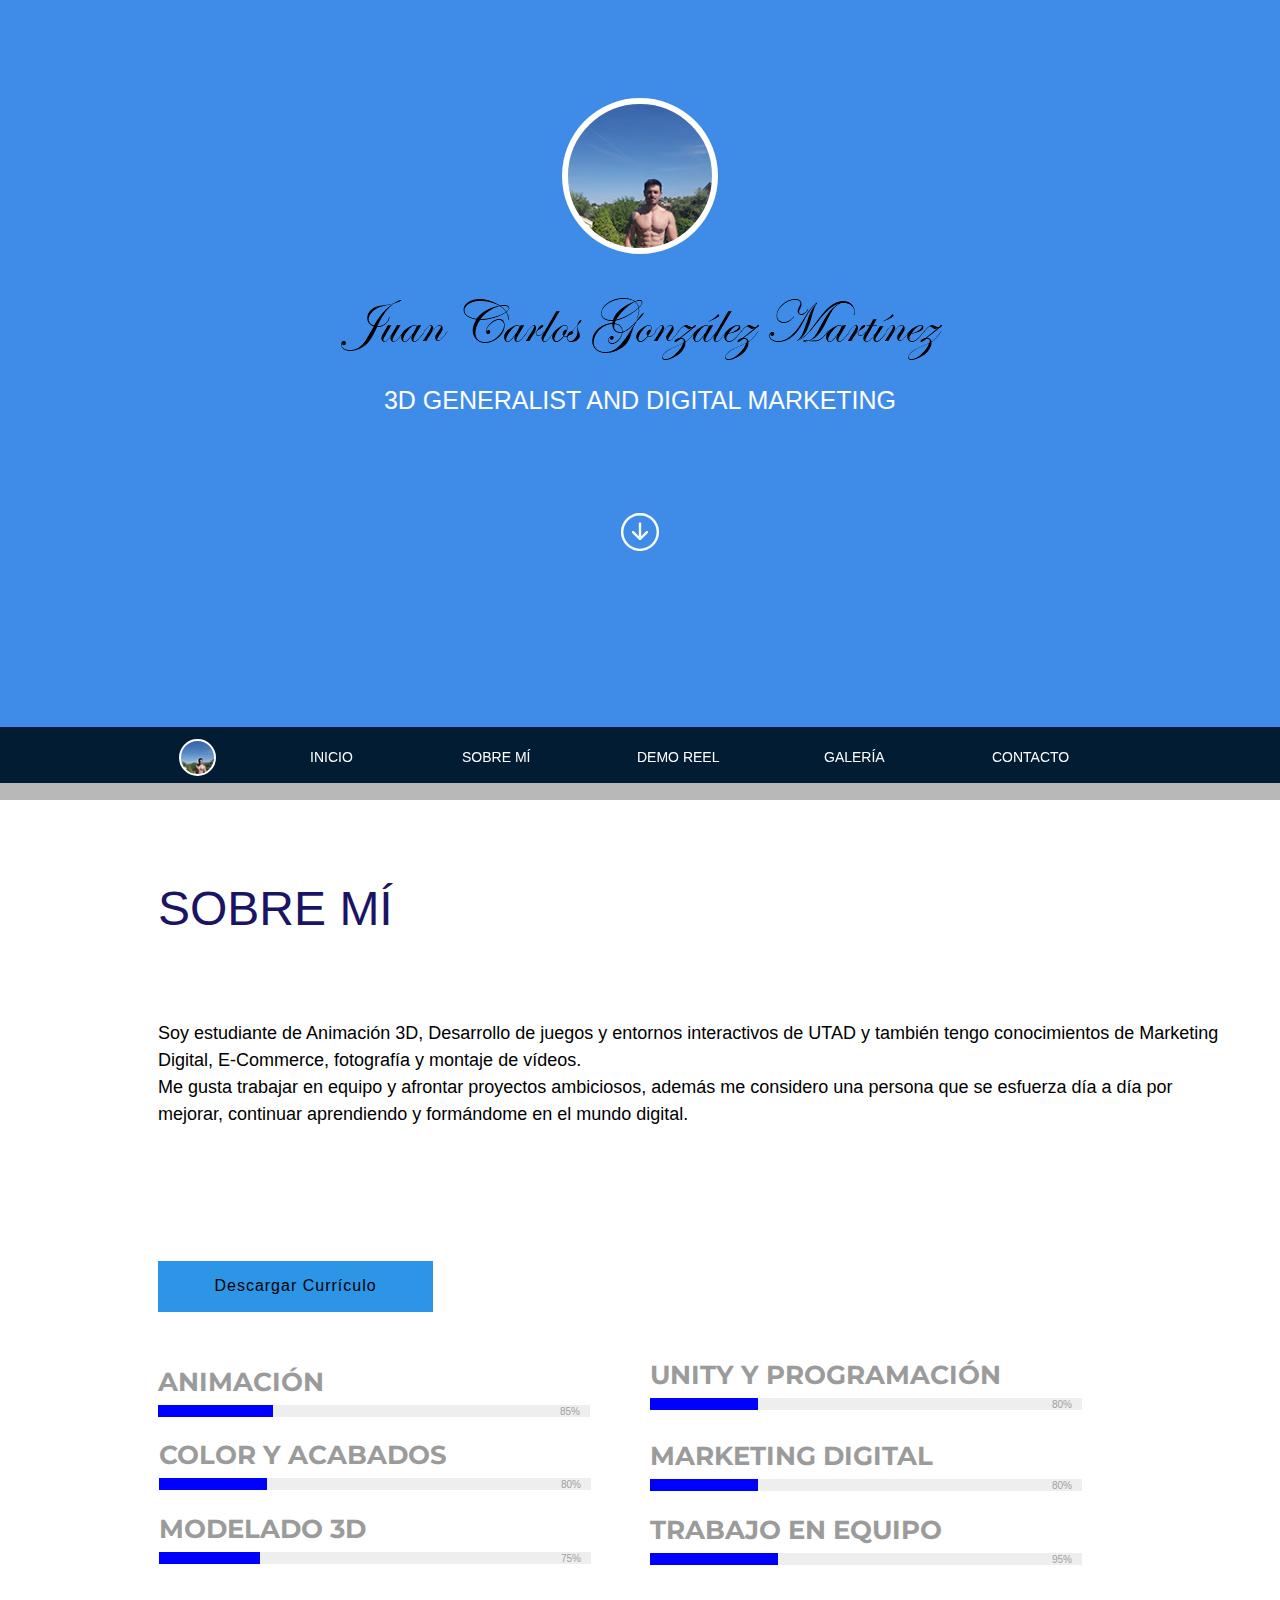
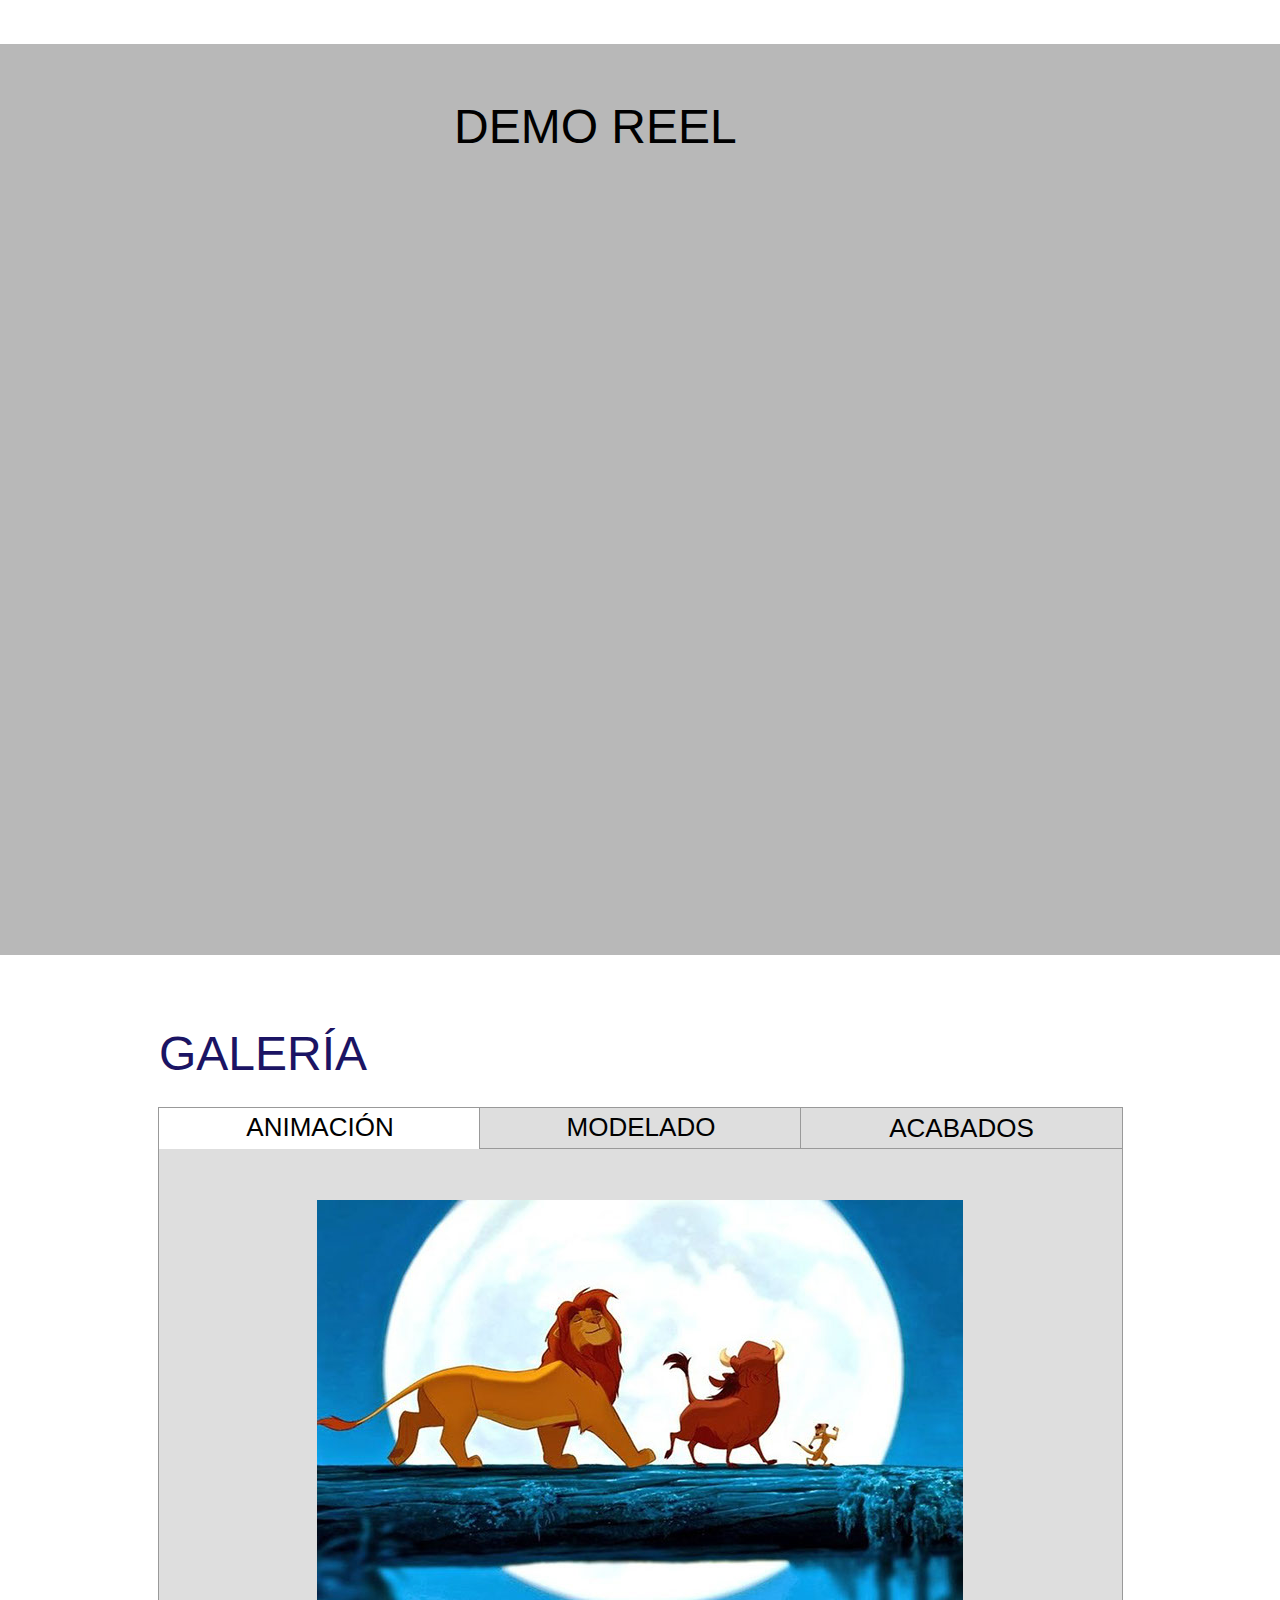
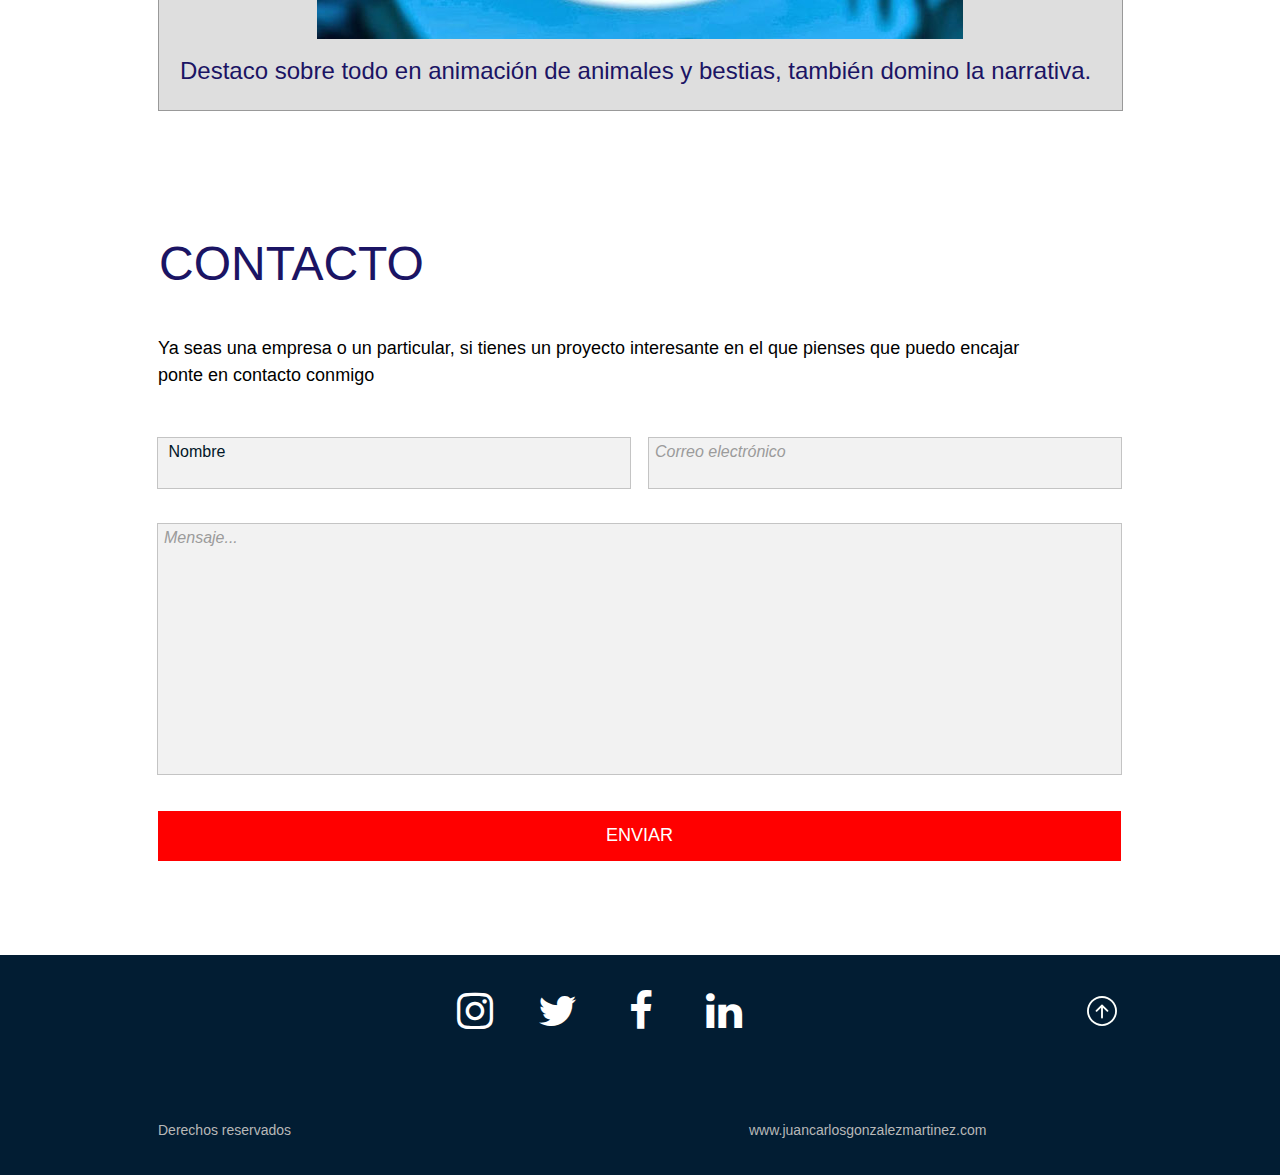
<file: index.html>
<!DOCTYPE html>
<html class="nojs html css_verticalspacer" lang="es-ES">
 <head>

  <meta http-equiv="Content-type" content="text/html;charset=UTF-8"/>
  <meta name="generator" content="2017.0.4.363"/>
  
  <script type="text/javascript">
   // Update the 'nojs'/'js' class on the html node
document.documentElement.className = document.documentElement.className.replace(/\bnojs\b/g, 'js');

// Check that all required assets are uploaded and up-to-date
if(typeof Muse == "undefined") window.Muse = {}; window.Muse.assets = {"required":["museutils.js", "museconfig.js", "jquery.watch.js", "jquery.musepolyfill.bgsize.js", "jquery.musemenu.js", "webpro.js", "musewpdisclosure.js", "jquery.scrolleffects.js", "require.js", "index.css"], "outOfDate":[]};
</script>
  
  <link rel="shortcut icon" href="images/favicon.ico?crc=3801467724"/>
  <title>Demo Reel</title>
  <!-- CSS -->
  <link rel="stylesheet" type="text/css" href="css/site_global.css?crc=4146482732"/>
  <link rel="stylesheet" type="text/css" href="css/index.css?crc=513457256" id="pagesheet"/>
  <!-- IE-only CSS -->
  <!--[if lt IE 9]>
  <link rel="stylesheet" type="text/css" href="css/iefonts_index.css?crc=3826112836"/>
  <![endif]-->
  <!-- Other scripts -->
  <script type="text/javascript">
   var __adobewebfontsappname__ = "muse";
</script>
  <!-- JS includes -->
  <script src="https://webfonts.creativecloud.com/roboto:n4,i4:default.js" type="text/javascript"></script>
  <!--[if lt IE 9]>
  <script src="scripts/html5shiv.js?crc=4241844378" type="text/javascript"></script>
  <![endif]-->
    <!--HTML Widget code-->
  
		
			<style type="text/css">
				@import url(https://fonts.googleapis.com/css?family=Montserrat:700);
				
				#barra1 {
				    height: 84px;
				}
				
				#barra1 span.nombre {
					font-family: 'Montserrat', san-serif;
					font-size: 26px;
					color: #9B9B9B
				}
				
				#barra1 .skillbar {
					position:relative;
					display:block;
					margin-top: 10px;
					margin-bottom:40px;
					width:100%;
					background:#EEEEEE;
					height:12px;
					-webkit-transition:0.4s linear;
					-moz-transition:0.4s linear;
					-ms-transition:0.4s linear;
					-o-transition:0.4s linear;
					transition:0.4s linear;
					-webkit-transition-property:width, background-color;
					-moz-transition-property:width, background-color;
					-ms-transition-property:width, background-color;
					-o-transition-property:width, background-color;
					transition-property:width, background-color;
				}

				#barra1 .skillbar-bar {
					height:12px;
					width:0px;
					background:#6adcfa;
				}

				#barra1 .skill-bar-percent {
					position:absolute;
					right:10px;
					top:-2px;
					font-size:10px;
					height:15px;
					color:#A0A0A0;
				}
			</style>	

		
<style type="text/css">#u1065.size_fluid_width_height iframe { position:absolute; left:0; top:0; }</style>

<link href="https://maxcdn.bootstrapcdn.com/font-awesome/4.7.0/css/font-awesome.min.css" rel="stylesheet">
	<style>
		#font1 {
	    	color: #FFFFFF;
	    	-webkit-transition-duration: 1s;
	    	-webkit-transition-delay: 0s;
	    	-webkit-transition-timing-function: ease;
		    transition-duration: 1s;
		    transition-delay: 0s;
		    transition-timing-function: ease;
			}
		#font1:hover {
	    	color: #FF0000;
			}
	</style>

 </head>
 <body>

  <div class="clearfix" id="page"><!-- column -->
   <div class="position_content" id="page_position_content">
    <div class="clearfix colelem" id="pu1072-3"><!-- group -->
     <div class="browser_width grpelem" id="u1072-3-bw">
      <div class="clearfix" id="u1072-3"><!-- content -->
       <p>&nbsp;</p>
      </div>
     </div>
     <div class="museBGSize rounded-corners grpelem" id="u254"><!-- simple frame --></div>
     <img class="grpelem" id="u265-4" alt="Juan Carlos González Martínez " width="602" height="73" src="images/u265-4.png?crc=3949617278"/><!-- rasterized frame -->
     <div class="clearfix grpelem" id="u272-4"><!-- content -->
      <p>3D GENERALIST AND DIGITAL MARKETING</p>
     </div>
     <div class="clip_frame grpelem" id="u279"><!-- svg -->
      <img class="svg" id="u275" src="images/indicador.svg?crc=4104620961" width="38" height="38" alt="" data-mu-svgfallback="images/indicador_poster_.png?crc=234583797"/>
     </div>
     <a class="anchor_item grpelem" id="incicio"></a>
    </div>
    <div class="clearfix colelem" id="pu879"><!-- group -->
     <div class="browser_width mse_pre_init" id="u879-bw">
      <div id="u879"><!-- simple frame --></div>
     </div>
     <div class="browser_width mse_pre_init" id="u882-3-bw">
      <div class="clearfix" id="u882-3"><!-- content -->
       <p>&nbsp;</p>
      </div>
     </div>
     <div class="museBGSize rounded-corners mse_pre_init" id="u885"><!-- simple frame --></div>
     <nav class="MenuBar clearfix mse_pre_init" id="menuu888"><!-- horizontal box -->
      <div class="MenuItemContainer clearfix grpelem" id="u889"><!-- vertical box -->
       <a class="nonblock nontext MenuItem MenuItemWithSubMenu anim_swing transition clearfix colelem" id="u892" href="index.html#incicio"><!-- horizontal box --><div class="MenuItemLabel NoWrap clearfix grpelem" id="u895-4"><!-- content --><p>INICIO</p></div></a>
      </div>
      <div class="MenuItemContainer clearfix grpelem" id="u990"><!-- vertical box -->
       <a class="nonblock nontext MenuItem MenuItemWithSubMenu anim_swing transition clearfix colelem" id="u993" href="index.html#sobremi"><!-- horizontal box --><div class="MenuItemLabel NoWrap clearfix grpelem" id="u995-4"><!-- content --><p>SOBRE MÍ</p></div></a>
      </div>
      <div class="MenuItemContainer clearfix grpelem" id="u962"><!-- vertical box -->
       <a class="nonblock nontext MenuItem MenuItemWithSubMenu anim_swing transition clearfix colelem" id="u965" href="index.html#demoreel"><!-- horizontal box --><div class="MenuItemLabel NoWrap clearfix grpelem" id="u967-4"><!-- content --><p>DEMO REEL</p></div></a>
      </div>
      <div class="MenuItemContainer clearfix grpelem" id="u933"><!-- vertical box -->
       <a class="nonblock nontext MenuItem MenuItemWithSubMenu anim_swing transition clearfix colelem" id="u936" href="index.html#galeria"><!-- horizontal box --><div class="MenuItemLabel NoWrap clearfix grpelem" id="u938-4"><!-- content --><p>GALERÍA</p></div></a>
      </div>
      <div class="MenuItemContainer clearfix grpelem" id="u1018"><!-- vertical box -->
       <a class="nonblock nontext MenuItem MenuItemWithSubMenu anim_swing transition clearfix colelem" id="u1021" href="index.html#contacto"><!-- horizontal box --><div class="MenuItemLabel NoWrap clearfix grpelem" id="u1023-4"><!-- content --><p>CONTACTO</p></div></a>
      </div>
     </nav>
    </div>
    <a class="anchor_item colelem" id="sobremi"></a>
    <div class="subtitulo-h2 clearfix colelem" id="u306-4"><!-- content -->
     <h2>SOBRE MÍ</h2>
    </div>
    <div class="clearfix colelem" id="u316-6"><!-- content -->
     <p>Soy estudiante de Animación 3D, Desarrollo de juegos y entornos interactivos de UTAD y también tengo conocimientos de Marketing Digital, E-Commerce, fotografía y montaje de vídeos.</p>
     <p>Me gusta trabajar en equipo y afrontar proyectos ambiciosos, además me considero una persona que se esfuerza día a día por mejorar, continuar aprendiendo y formándome en el mundo digital.</p>
    </div>
    <a class="nonblock nontext Button transition clearfix colelem" id="buttonu320" href="assets/cv-juan-carlos-gonzalez-martinez-2017-actualizado-(3).doc"><!-- container box --><div class="clearfix grpelem" id="u322-4"><!-- content --><p>Descargar Currículo</p></div></a>
    <div class="clearfix colelem" id="pu330"><!-- group -->
     <div class="size_fixed grpelem" id="u330"><!-- custom html -->
      	

		
     </div>
     <div class="clearfix grpelem" id="pu405"><!-- column -->
      <div class="size_fixed colelem" id="u405"><!-- custom html -->
       
	
		
			<div id="barra1">
				<span class="nombre"><B>UNITY Y PROGRAMACIÓN</B></span>
				<div class="skillbar clearfix " data-percent="80%">
					<div class="skillbar-bar" style="background: #0000FF;"></div>
					<div class="skill-bar-percent">80%</div>
				</div>	
			</div>	
		

		
      </div>
      <div class="clearfix colelem" id="pu391"><!-- group -->
       <div class="size_fixed grpelem" id="u391"><!-- custom html -->
        
	
		
			<div id="barra1">
				<span class="nombre"><B>MARKETING DIGITAL</B></span>
				<div class="skillbar clearfix " data-percent="80%">
					<div class="skillbar-bar" style="background: #0000FF;"></div>
					<div class="skill-bar-percent">80%</div>
				</div>	
			</div>	
		

		
       </div>
       <div class="size_fixed grpelem" id="u392"><!-- custom html -->
        
	
		
			<div id="barra1">
				<span class="nombre"><B>TRABAJO EN EQUIPO</B></span>
				<div class="skillbar clearfix " data-percent="95%">
					<div class="skillbar-bar" style="background: #0000FF;"></div>
					<div class="skill-bar-percent">95%</div>
				</div>	
			</div>	
		

		
       </div>
      </div>
     </div>
     <div class="size_fixed grpelem" id="u335"><!-- custom html -->
      
	
		
			<div id="barra1">
				<span class="nombre"><B>ANIMACIÓN</B></span>
				<div class="skillbar clearfix " data-percent="85%">
					<div class="skillbar-bar" style="background: #0000FF;"></div>
					<div class="skill-bar-percent">85%</div>
				</div>	
			</div>	
		

		
     </div>
     <div class="size_fixed grpelem" id="u375"><!-- custom html -->
      
	
		
			<div id="barra1">
				<span class="nombre"><B>COLOR Y ACABADOS</B></span>
				<div class="skillbar clearfix " data-percent="80%">
					<div class="skillbar-bar" style="background: #0000FF;"></div>
					<div class="skill-bar-percent">80%</div>
				</div>	
			</div>	
		

		
     </div>
     <div class="size_fixed grpelem" id="u385"><!-- custom html -->
      
	
		
			<div id="barra1">
				<span class="nombre"><B>MODELADO 3D</B></span>
				<div class="skillbar clearfix " data-percent="75%">
					<div class="skillbar-bar" style="background: #0000FF;"></div>
					<div class="skill-bar-percent">75%</div>
				</div>	
			</div>	
		

		
     </div>
    </div>
    <div class="clearfix colelem" id="pdemoreel"><!-- group -->
     <a class="anchor_item grpelem" id="demoreel"></a>
     <div class="browser_width grpelem" id="u413-bw">
      <div id="u413"><!-- column -->
       <div class="clearfix" id="u413_align_to_page">
        <div class="subtitulo-h2 clearfix colelem" id="u454-4"><!-- content -->
         <h2>DEMO REEL</h2>
        </div>
        <div class="size_fixed colelem" id="u1065"><!-- custom html -->
         
    <iframe class="actAsDiv" style="width:100%;height:100%;" src="//player.vimeo.com/video/274635890?title=1&amp;byline=0&amp;portrait=0&amp;color=FFFFFF&amp;autoplay=0&amp;loop=0&amp;wmode=transparent" frameborder="0" webkitAllowFullScreen mozallowfullscreen allowFullScreen></iframe>

        </div>
       </div>
      </div>
     </div>
    </div>
    <div class="clearfix colelem" id="pgaleria"><!-- group -->
     <a class="anchor_item grpelem" id="galeria"></a>
     <div class="browser_width grpelem" id="u489-bw">
      <div id="u489"><!-- column -->
       <div class="clearfix" id="u489_align_to_page">
        <div class="subtitulo-h2 clearfix colelem" id="u564-4"><!-- content -->
         <h2>GALERÍA</h2>
        </div>
        <div class="TabbedPanelsWidget clearfix colelem" id="tab-panelu639"><!-- vertical box -->
         <div class="TabbedPanelsTabGroup clearfix colelem" id="u653"><!-- horizontal box -->
          <div class="TabbedPanelsTab clearfix grpelem" id="u662"><!-- horizontal box -->
           <div class="NoWrap subtitulo-h3 clearfix grpelem" id="u664-4"><!-- content -->
            <h3>ANIMACIÓN</h3>
           </div>
          </div>
          <div class="TabbedPanelsTab clearfix grpelem" id="u654"><!-- horizontal box -->
           <div class="NoWrap subtitulo-h3 clearfix grpelem" id="u655-4"><!-- content -->
            <h3>MODELADO</h3>
           </div>
          </div>
          <div class="TabbedPanelsTab clearfix grpelem" id="u658"><!-- horizontal box -->
           <div class="NoWrap subtitulo-h3 clearfix grpelem" id="u661-4"><!-- content -->
            <h3>ACABADOS</h3>
           </div>
          </div>
         </div>
         <div class="TabbedPanelsContentGroup clearfix colelem" id="u640"><!-- stack box -->
          <div class="TabbedPanelsContent clearfix grpelem" id="u641"><!-- column -->
           <div class="museBGSize clip_frame colelem" id="u642"><!-- image -->
            <img class="block" id="u642_img" src="images/animacion-crop-u642.jpg?crc=410047756" alt="" width="646" height="439"/>
           </div>
           <div class="subtitulo-h2 clearfix colelem" id="u644-4"><!-- content -->
            <h2>Destaco sobre todo en animación de animales y bestias, también domino la narrativa.</h2>
           </div>
          </div>
          <div class="TabbedPanelsContent invi clearfix grpelem" id="u645"><!-- column -->
           <div class="clip_frame clearfix colelem" id="u783"><!-- image -->
            <img class="position_content" id="u783_img" src="images/modelado.jpg?crc=4291581809" alt="" width="688" height="468"/>
           </div>
           <div class="subtitulo-h2 clearfix colelem" id="u790-4"><!-- content -->
            <h2>Modelado en Maya, orgánico e inorgánico</h2>
           </div>
          </div>
          <div class="TabbedPanelsContent invi clearfix grpelem" id="u649"><!-- column -->
           <div class="clip_frame clearfix colelem" id="u793"><!-- image -->
            <img class="position_content" id="u793_img" src="images/acabados.jpg?crc=309140382" alt="" width="1045" height="418"/>
           </div>
           <div class="subtitulo-h2 clearfix colelem" id="u795-4"><!-- content -->
            <h2>&nbsp;Texturizado en Mudbox, Substance, iluminación.</h2>
           </div>
          </div>
         </div>
        </div>
       </div>
      </div>
     </div>
    </div>
    <div class="clearfix colelem" id="pu498-4"><!-- group -->
     <div class="subtitulo-h2 clearfix grpelem" id="u498-4"><!-- content -->
      <h2>CONTACTO</h2>
     </div>
     <div class="parrafo clearfix grpelem" id="u503-4"><!-- content -->
      <p>Ya seas una empresa o un particular, si tienes un proyecto interesante en el que pienses que puedo encajar ponte en contacto conmigo</p>
     </div>
     <form class="form-grp clearfix grpelem" id="widgetu506" method="post" enctype="multipart/form-data" action="scripts/form-u506.php"><!-- none box -->
      <div class="fld-grp clearfix grpelem" id="widgetu508" data-required="true"><!-- none box -->
       <span class="fld-input NoWrap actAsDiv clearfix grpelem" id="u510-4"><!-- content --><input class="wrapped-input" type="text" spellcheck="false" id="widgetu508_input" name="custom_U508" tabindex="1"/><label class="wrapped-input fld-prompt" id="widgetu508_prompt" for="widgetu508_input"><span class="actAsPara">&nbsp;Nombre</span></label></span>
      </div>
      <div class="fld-grp clearfix grpelem" id="widgetu519" data-required="true" data-type="email"><!-- none box -->
       <span class="fld-input NoWrap actAsDiv clearfix grpelem" id="u520-4"><!-- content --><input class="wrapped-input" type="email" spellcheck="false" id="widgetu519_input" name="Email" tabindex="2"/><label class="wrapped-input fld-prompt" id="widgetu519_prompt" for="widgetu519_input"><span class="actAsPara">Correo electrónico</span></label></span>
      </div>
      <div class="clearfix grpelem" id="u516-4"><!-- content -->
       <p>Enviando formulario...</p>
      </div>
      <div class="clearfix grpelem" id="u507-4"><!-- content -->
       <p>El servidor ha detectado un error.</p>
      </div>
      <div class="clearfix grpelem" id="u518-4"><!-- content -->
       <p>Formulario recibido.</p>
      </div>
      <button class="submit-btn NoWrap clearfix grpelem" id="u517-4" type="submit" value="ENVIAR" tabindex="4"><!-- content -->
       <div style="margin-top:-18px;height:18px;">
        <p>ENVIAR</p>
       </div>
      </button>
      <div class="fld-grp clearfix grpelem" id="widgetu512" data-required="false"><!-- none box -->
       <span class="fld-textarea actAsDiv clearfix grpelem" id="u515-4"><!-- content --><textarea class="wrapped-input" id="widgetu512_input" name="custom_U512" tabindex="3"></textarea><label class="wrapped-input fld-prompt" id="widgetu512_prompt" for="widgetu512_input"><span class="actAsPara">Mensaje...</span></label></span>
      </div>
     </form>
     <div class="browser_width grpelem" id="u558-bw">
      <div id="u558"><!-- simple frame --></div>
     </div>
     <a class="anchor_item grpelem" id="contacto"></a>
    </div>
    <div class="clearfix colelem" id="pu838"><!-- group -->
     <div class="browser_width grpelem" id="u838-bw">
      <div id="u838"><!-- group -->
       <div class="clearfix" id="u838_align_to_page">
        <div class="size_fixed grpelem" id="u856"><!-- custom html -->
         
	<center><i id="font1" class="fa fa-instagram fa-3x"></i></center>

        </div>
        <div class="size_fixed grpelem" id="u841"><!-- custom html -->
         
	<center><i id="font1" class="fa fa-twitter fa-3x"></i></center>

        </div>
        <div class="size_fixed grpelem" id="u846"><!-- custom html -->
         
	<center><i id="font1" class="fa fa-facebook fa-3x"></i></center>

        </div>
        <a class="nonblock nontext size_fixed grpelem" id="u851" href="http://www.linkedin.com/in/juan-carlos-gonz%C3%A1lez-mart%C3%ADnez"><!-- custom html -->
	<center><i id="font1" class="fa fa-linkedin fa-3x"></i></center>
</a>
       </div>
      </div>
     </div>
     <div class="clip_frame grpelem" id="u864" data-mu-ie-matrix="progid:DXImageTransform.Microsoft.Matrix(M11=-1,M12=0,M21=0,M22=-1,SizingMethod='auto expand')" data-mu-ie-matrix-dx="0" data-mu-ie-matrix-dy="0"><!-- svg -->
      <img class="svg" id="u861" src="images/indicador.svg?crc=4104620961" width="30" height="30" alt="" data-mu-svgfallback="images/indicador_poster_.png?crc=234583797"/>
     </div>
    </div>
    <div class="browser_width colelem" id="u870-bw">
     <div id="u870"><!-- group -->
      <div class="clearfix" id="u870_align_to_page">
       <div class="clearfix grpelem" id="u873-4"><!-- content -->
        <p>Derechos reservados</p>
       </div>
       <div class="clearfix grpelem" id="u876-4"><!-- content -->
        <p>www.juancarlosgonzalezmartinez.com</p>
       </div>
      </div>
     </div>
    </div>
    <div class="verticalspacer" data-offset-top="4374" data-content-above-spacer="4374" data-content-below-spacer="0"></div>
   </div>
  </div>
  <!-- JS includes -->
  <script type="text/javascript">
   if (document.location.protocol != 'https:') document.write('\x3Cscript src="http://musecdn.businesscatalyst.com/scripts/4.0/jquery-1.8.3.min.js" type="text/javascript">\x3C/script>');
</script>
  <script type="text/javascript">
   window.jQuery || document.write('\x3Cscript src="scripts/jquery-1.8.3.min.js?crc=209076791" type="text/javascript">\x3C/script>');
</script>
  <!-- Other scripts -->
  <script type="text/javascript">
   // Decide weather to suppress missing file error or not based on preference setting
var suppressMissingFileError = false
</script>
  <script type="text/javascript">
   window.Muse.assets.check=function(d){if(!window.Muse.assets.checked){window.Muse.assets.checked=!0;var b={},c=function(a,b){if(window.getComputedStyle){var c=window.getComputedStyle(a,null);return c&&c.getPropertyValue(b)||c&&c[b]||""}if(document.documentElement.currentStyle)return(c=a.currentStyle)&&c[b]||a.style&&a.style[b]||"";return""},a=function(a){if(a.match(/^rgb/))return a=a.replace(/\s+/g,"").match(/([\d\,]+)/gi)[0].split(","),(parseInt(a[0])<<16)+(parseInt(a[1])<<8)+parseInt(a[2]);if(a.match(/^\#/))return parseInt(a.substr(1),
16);return 0},g=function(g){for(var f=document.getElementsByTagName("link"),h=0;h<f.length;h++)if("text/css"==f[h].type){var i=(f[h].href||"").match(/\/?css\/([\w\-]+\.css)\?crc=(\d+)/);if(!i||!i[1]||!i[2])break;b[i[1]]=i[2]}f=document.createElement("div");f.className="version";f.style.cssText="display:none; width:1px; height:1px;";document.getElementsByTagName("body")[0].appendChild(f);for(h=0;h<Muse.assets.required.length;){var i=Muse.assets.required[h],l=i.match(/([\w\-\.]+)\.(\w+)$/),k=l&&l[1]?
l[1]:null,l=l&&l[2]?l[2]:null;switch(l.toLowerCase()){case "css":k=k.replace(/\W/gi,"_").replace(/^([^a-z])/gi,"_$1");f.className+=" "+k;k=a(c(f,"color"));l=a(c(f,"backgroundColor"));k!=0||l!=0?(Muse.assets.required.splice(h,1),"undefined"!=typeof b[i]&&(k!=b[i]>>>24||l!=(b[i]&16777215))&&Muse.assets.outOfDate.push(i)):h++;f.className="version";break;case "js":h++;break;default:throw Error("Unsupported file type: "+l);}}d?d().jquery!="1.8.3"&&Muse.assets.outOfDate.push("jquery-1.8.3.min.js"):Muse.assets.required.push("jquery-1.8.3.min.js");
f.parentNode.removeChild(f);if(Muse.assets.outOfDate.length||Muse.assets.required.length)f="Some files on the server may be missing or incorrect. Clear browser cache and try again. If the problem persists please contact website author.",g&&Muse.assets.outOfDate.length&&(f+="\nOut of date: "+Muse.assets.outOfDate.join(",")),g&&Muse.assets.required.length&&(f+="\nMissing: "+Muse.assets.required.join(",")),suppressMissingFileError?(f+="\nUse SuppressMissingFileError key in AppPrefs.xml to show missing file error pop up.",console.log(f)):alert(f)};location&&location.search&&location.search.match&&location.search.match(/muse_debug/gi)?
setTimeout(function(){g(!0)},5E3):g()}};
var muse_init=function(){require.config({baseUrl:""});require(["jquery","museutils","whatinput","jquery.watch","jquery.musepolyfill.bgsize","jquery.musemenu","webpro","musewpdisclosure","jquery.scrolleffects"],function(d){var $ = d;$(document).ready(function(){try{
window.Muse.assets.check($);/* body */
Muse.Utils.transformMarkupToFixBrowserProblemsPreInit();/* body */
Muse.Utils.prepHyperlinks(true);/* body */
Muse.Utils.resizeHeight('.browser_width');/* resize height */
Muse.Utils.requestAnimationFrame(function() { $('body').addClass('initialized'); });/* mark body as initialized */
Muse.Utils.fullPage('#page');/* 100% height page */
Muse.Utils.initWidget('.MenuBar', ['#bp_infinity'], function(elem) { return $(elem).museMenu(); });/* unifiedNavBar */
Muse.Utils.initWidget('#tab-panelu639', ['#bp_infinity'], function(elem) { return new WebPro.Widget.TabbedPanels(elem, {event:'click',defaultIndex:0}); });/* #tab-panelu639 */
Muse.Utils.initWidget('#widgetu506', ['#bp_infinity'], function(elem) { return new WebPro.Widget.Form(elem, {validationEvent:'submit',errorStateSensitivity:'high',fieldWrapperClass:'fld-grp',formSubmittedClass:'frm-sub-st',formErrorClass:'frm-subm-err-st',formDeliveredClass:'frm-subm-ok-st',notEmptyClass:'non-empty-st',focusClass:'focus-st',invalidClass:'fld-err-st',requiredClass:'fld-err-st',ajaxSubmit:true}); });/* #widgetu506 */
$('#u879-bw').registerPositionScrollEffect([{"speed":[null,1],"in":[-Infinity,727]},{"speed":[null,0],"in":[727,Infinity]}]);/* scroll effect */
$('#u882-3-bw').registerPositionScrollEffect([{"speed":[null,1],"in":[-Infinity,727]},{"speed":[null,0],"in":[727,Infinity]}]);/* scroll effect */
$('#u885').registerPositionScrollEffect([{"speed":[0,1],"in":[-Infinity,727]},{"speed":[0,0],"in":[727,Infinity]}]);/* scroll effect */
$('#menuu888').registerPositionScrollEffect([{"speed":[0,1],"in":[-Infinity,727]},{"speed":[0,0],"in":[727,Infinity]}]);/* scroll effect */
Muse.Utils.showWidgetsWhenReady();/* body */
Muse.Utils.transformMarkupToFixBrowserProblems();/* body */
}catch(b){if(b&&"function"==typeof b.notify?b.notify():Muse.Assert.fail("Error calling selector function: "+b),false)throw b;}})})};

</script>
  <!-- RequireJS script -->
  <script src="scripts/require.js?crc=3951022091" type="text/javascript" async data-main="scripts/museconfig.js?crc=474374037" onload="if (requirejs) requirejs.onError = function(requireType, requireModule) { if (requireType && requireType.toString && requireType.toString().indexOf && 0 <= requireType.toString().indexOf('#scripterror')) window.Muse.assets.check(); }" onerror="window.Muse.assets.check();"></script>
  
  <!--HTML Widget code-->
  
			<script type="text/javascript">
				jQuery('.skillbar').each(function(){
					jQuery(this).find('.skillbar-bar').animate({
						width:jQuery(this).attr('data-percent')
					},2000);
				});
			</script>	
		
   </body>
</html>
</file>
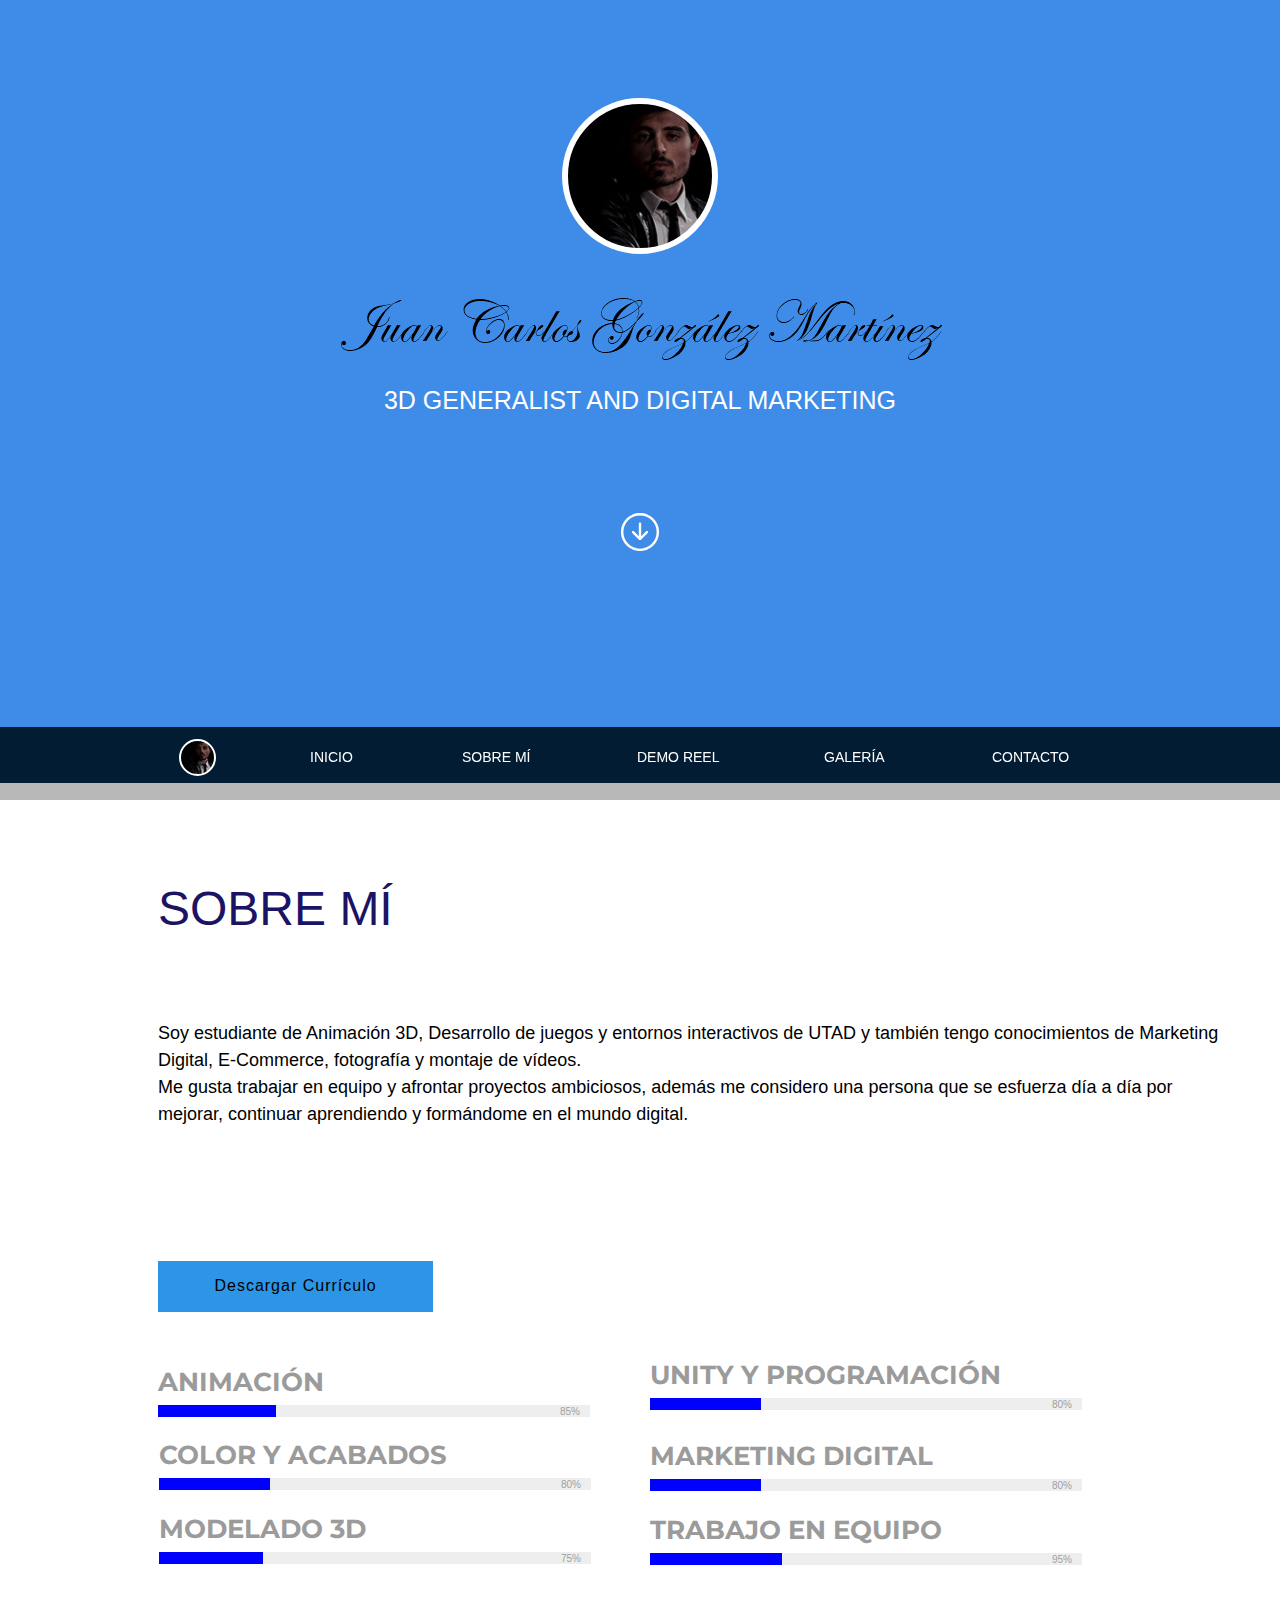
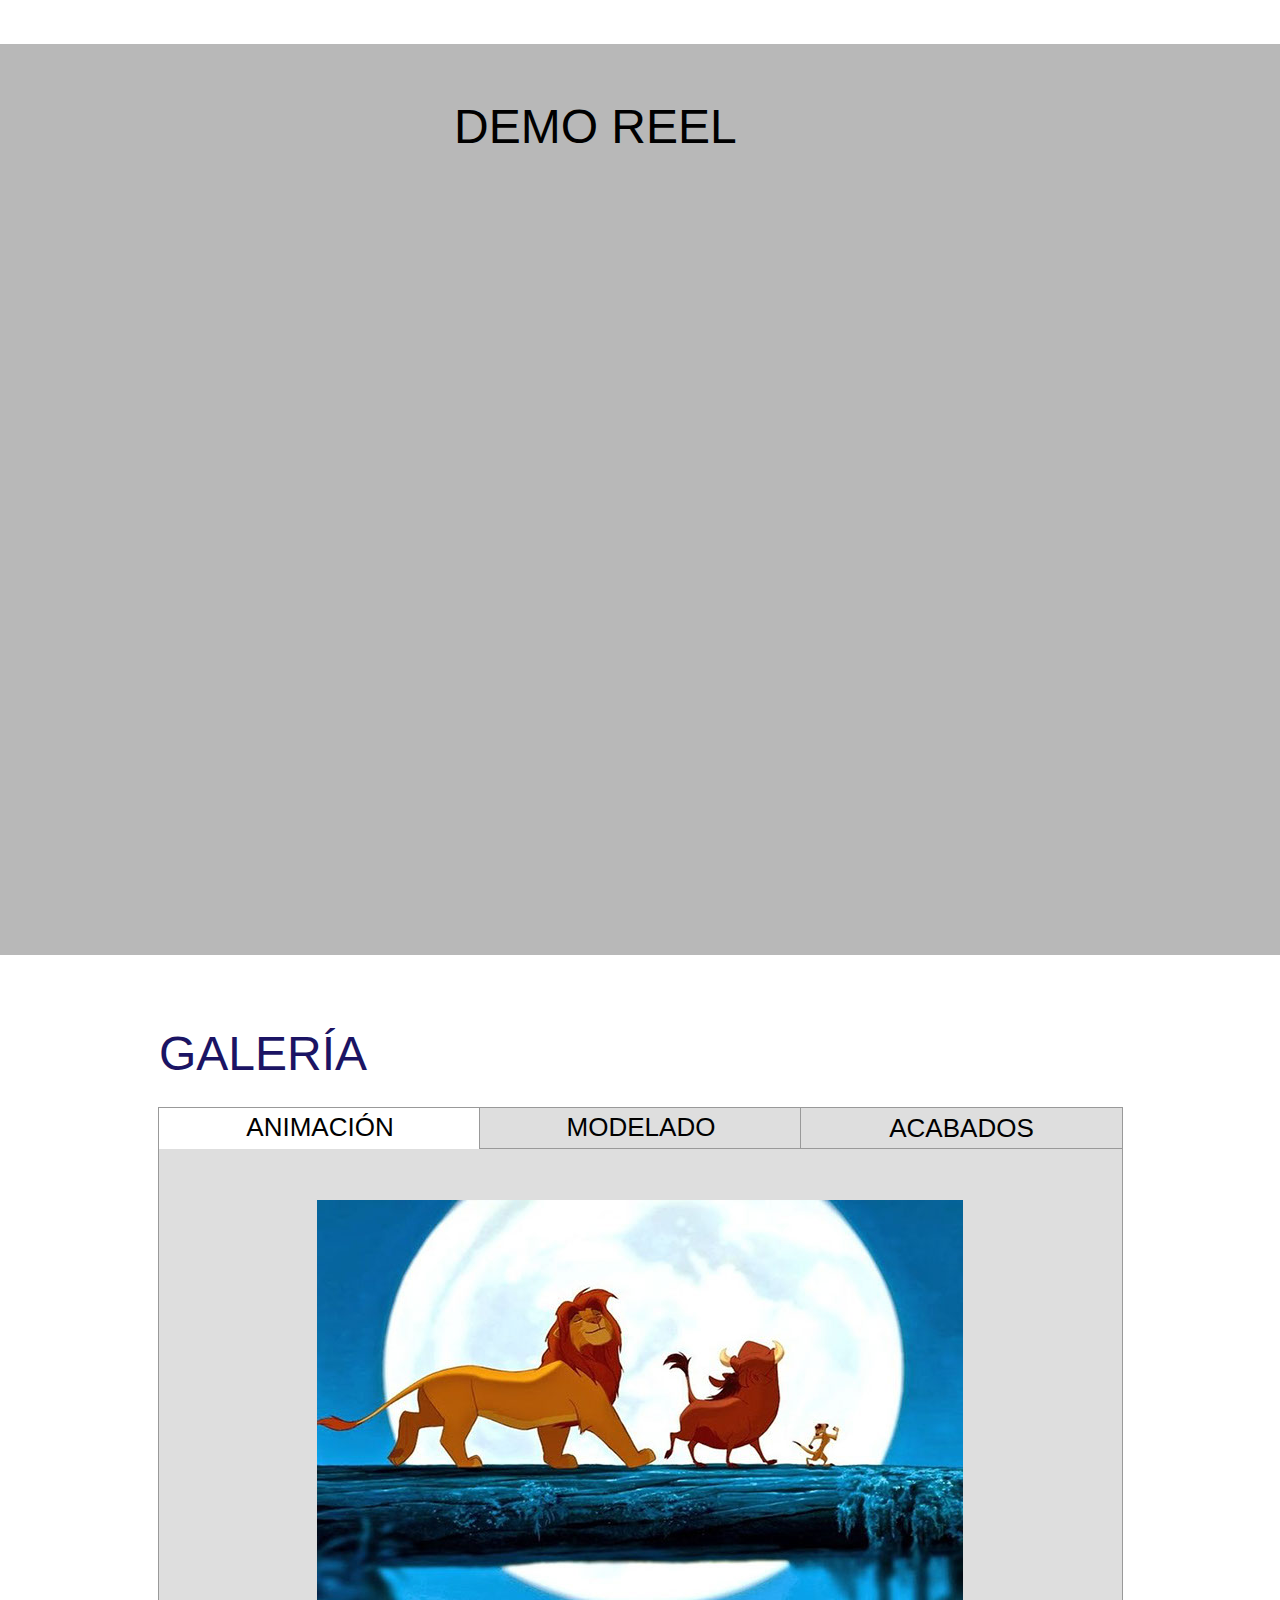
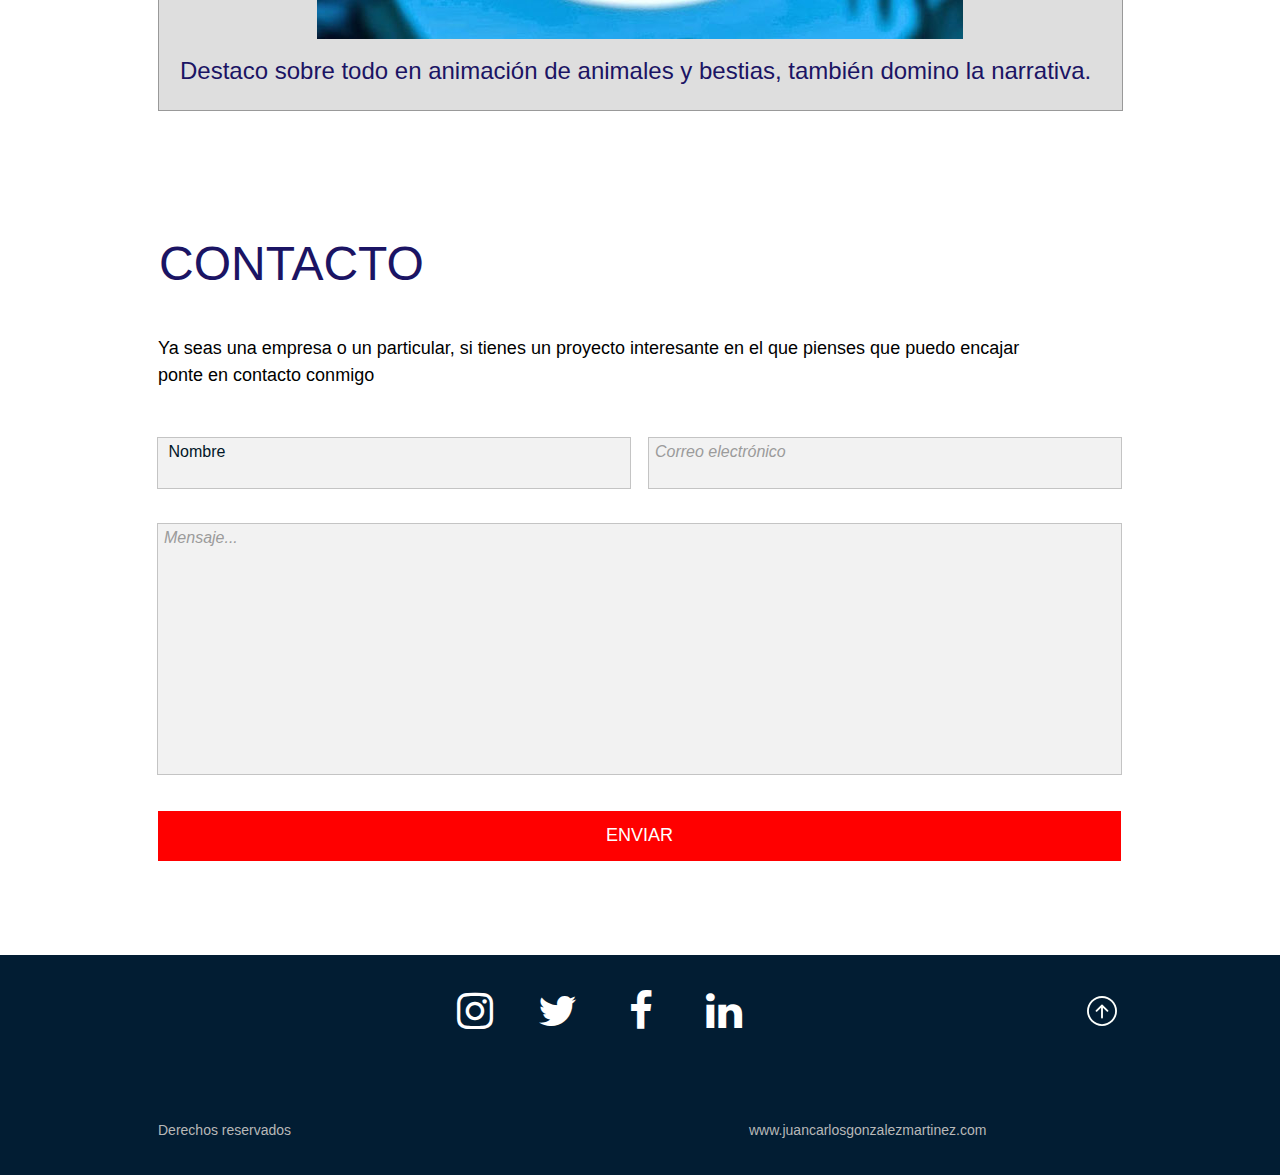
<file: 3Ddemoreel/index.html>
<!DOCTYPE html>
<html class="nojs html css_verticalspacer" lang="es-ES">
 <head>

  <meta http-equiv="Content-type" content="text/html;charset=UTF-8"/>
  <meta name="generator" content="2017.0.4.363"/>
  
  <script type="text/javascript">
   // Update the 'nojs'/'js' class on the html node
document.documentElement.className = document.documentElement.className.replace(/\bnojs\b/g, 'js');

// Check that all required assets are uploaded and up-to-date
if(typeof Muse == "undefined") window.Muse = {}; window.Muse.assets = {"required":["museutils.js", "museconfig.js", "jquery.watch.js", "jquery.musepolyfill.bgsize.js", "jquery.musemenu.js", "webpro.js", "musewpdisclosure.js", "jquery.scrolleffects.js", "require.js", "index.css"], "outOfDate":[]};
</script>
  
  <link rel="shortcut icon" href="images/favicon.ico?crc=3801467724"/>
  <title>Demo Reel</title>
  <!-- CSS -->
  <link rel="stylesheet" type="text/css" href="css/site_global.css?crc=4146482732"/>
  <link rel="stylesheet" type="text/css" href="css/index.css?crc=514464697" id="pagesheet"/>
  <!-- IE-only CSS -->
  <!--[if lt IE 9]>
  <link rel="stylesheet" type="text/css" href="css/iefonts_index.css?crc=3826112836"/>
  <![endif]-->
  <!-- Other scripts -->
  <script type="text/javascript">
   var __adobewebfontsappname__ = "muse";
</script>
  <!-- JS includes -->
  <script src="https://webfonts.creativecloud.com/roboto:n4,i4:default.js" type="text/javascript"></script>
  <!--[if lt IE 9]>
  <script src="scripts/html5shiv.js?crc=4241844378" type="text/javascript"></script>
  <![endif]-->
    <!--HTML Widget code-->
  
		
			<style type="text/css">
				@import url(https://fonts.googleapis.com/css?family=Montserrat:700);
				
				#barra1 {
				    height: 84px;
				}
				
				#barra1 span.nombre {
					font-family: 'Montserrat', san-serif;
					font-size: 26px;
					color: #9B9B9B
				}
				
				#barra1 .skillbar {
					position:relative;
					display:block;
					margin-top: 10px;
					margin-bottom:40px;
					width:100%;
					background:#EEEEEE;
					height:12px;
					-webkit-transition:0.4s linear;
					-moz-transition:0.4s linear;
					-ms-transition:0.4s linear;
					-o-transition:0.4s linear;
					transition:0.4s linear;
					-webkit-transition-property:width, background-color;
					-moz-transition-property:width, background-color;
					-ms-transition-property:width, background-color;
					-o-transition-property:width, background-color;
					transition-property:width, background-color;
				}

				#barra1 .skillbar-bar {
					height:12px;
					width:0px;
					background:#6adcfa;
				}

				#barra1 .skill-bar-percent {
					position:absolute;
					right:10px;
					top:-2px;
					font-size:10px;
					height:15px;
					color:#A0A0A0;
				}
			</style>	

		
<style type="text/css">#u1065.size_fluid_width_height iframe { position:absolute; left:0; top:0; }</style>

<link href="https://maxcdn.bootstrapcdn.com/font-awesome/4.7.0/css/font-awesome.min.css" rel="stylesheet">
	<style>
		#font1 {
	    	color: #FFFFFF;
	    	-webkit-transition-duration: 1s;
	    	-webkit-transition-delay: 0s;
	    	-webkit-transition-timing-function: ease;
		    transition-duration: 1s;
		    transition-delay: 0s;
		    transition-timing-function: ease;
			}
		#font1:hover {
	    	color: #FF0000;
			}
	</style>

 </head>
 <body>

  <div class="clearfix" id="page"><!-- column -->
   <div class="position_content" id="page_position_content">
    <div class="clearfix colelem" id="pu1072-3"><!-- group -->
     <div class="browser_width grpelem" id="u1072-3-bw">
      <div class="clearfix" id="u1072-3"><!-- content -->
       <p>&nbsp;</p>
      </div>
     </div>
     <div class="museBGSize rounded-corners grpelem" id="u254"><!-- simple frame --></div>
     <img class="grpelem" id="u265-4" alt="Juan Carlos González Martínez " width="602" height="73" src="images/u265-4.png?crc=3949617278"/><!-- rasterized frame -->
     <div class="clearfix grpelem" id="u272-4"><!-- content -->
      <p>3D GENERALIST AND DIGITAL MARKETING</p>
     </div>
     <div class="clip_frame grpelem" id="u279"><!-- svg -->
      <img class="svg" id="u275" src="images/indicador.svg?crc=4104620961" width="38" height="38" alt="" data-mu-svgfallback="images/indicador_poster_.png?crc=234583797"/>
     </div>
     <a class="anchor_item grpelem" id="incicio"></a>
    </div>
    <div class="clearfix colelem" id="pu879"><!-- group -->
     <div class="browser_width mse_pre_init" id="u879-bw">
      <div id="u879"><!-- simple frame --></div>
     </div>
     <div class="browser_width mse_pre_init" id="u882-3-bw">
      <div class="clearfix" id="u882-3"><!-- content -->
       <p>&nbsp;</p>
      </div>
     </div>
     <div class="museBGSize rounded-corners mse_pre_init" id="u885"><!-- simple frame --></div>
     <nav class="MenuBar clearfix mse_pre_init" id="menuu888"><!-- horizontal box -->
      <div class="MenuItemContainer clearfix grpelem" id="u889"><!-- vertical box -->
       <a class="nonblock nontext MenuItem MenuItemWithSubMenu anim_swing transition clearfix colelem" id="u892" href="index.html#incicio"><!-- horizontal box --><div class="MenuItemLabel NoWrap clearfix grpelem" id="u895-4"><!-- content --><p>INICIO</p></div></a>
      </div>
      <div class="MenuItemContainer clearfix grpelem" id="u990"><!-- vertical box -->
       <a class="nonblock nontext MenuItem MenuItemWithSubMenu anim_swing transition clearfix colelem" id="u993" href="index.html#sobremi"><!-- horizontal box --><div class="MenuItemLabel NoWrap clearfix grpelem" id="u995-4"><!-- content --><p>SOBRE MÍ</p></div></a>
      </div>
      <div class="MenuItemContainer clearfix grpelem" id="u962"><!-- vertical box -->
       <a class="nonblock nontext MenuItem MenuItemWithSubMenu anim_swing transition clearfix colelem" id="u965" href="index.html#demoreel"><!-- horizontal box --><div class="MenuItemLabel NoWrap clearfix grpelem" id="u967-4"><!-- content --><p>DEMO REEL</p></div></a>
      </div>
      <div class="MenuItemContainer clearfix grpelem" id="u933"><!-- vertical box -->
       <a class="nonblock nontext MenuItem MenuItemWithSubMenu anim_swing transition clearfix colelem" id="u936" href="index.html#galeria"><!-- horizontal box --><div class="MenuItemLabel NoWrap clearfix grpelem" id="u938-4"><!-- content --><p>GALERÍA</p></div></a>
      </div>
      <div class="MenuItemContainer clearfix grpelem" id="u1018"><!-- vertical box -->
       <a class="nonblock nontext MenuItem MenuItemWithSubMenu anim_swing transition clearfix colelem" id="u1021" href="index.html#contacto"><!-- horizontal box --><div class="MenuItemLabel NoWrap clearfix grpelem" id="u1023-4"><!-- content --><p>CONTACTO</p></div></a>
      </div>
     </nav>
    </div>
    <a class="anchor_item colelem" id="sobremi"></a>
    <div class="subtitulo-h2 clearfix colelem" id="u306-4"><!-- content -->
     <h2>SOBRE MÍ</h2>
    </div>
    <div class="clearfix colelem" id="u316-6"><!-- content -->
     <p>Soy estudiante de Animación 3D, Desarrollo de juegos y entornos interactivos de UTAD y también tengo conocimientos de Marketing Digital, E-Commerce, fotografía y montaje de vídeos.</p>
     <p>Me gusta trabajar en equipo y afrontar proyectos ambiciosos, además me considero una persona que se esfuerza día a día por mejorar, continuar aprendiendo y formándome en el mundo digital.</p>
    </div>
    <a class="nonblock nontext Button transition clearfix colelem" id="buttonu320" href="assets/cv-juan-carlos-gonzalez-martinez-2017-actualizado-(3).doc"><!-- container box --><div class="clearfix grpelem" id="u322-4"><!-- content --><p>Descargar Currículo</p></div></a>
    <div class="clearfix colelem" id="pu330"><!-- group -->
     <div class="size_fixed grpelem" id="u330"><!-- custom html -->
      	

		
     </div>
     <div class="clearfix grpelem" id="pu405"><!-- column -->
      <div class="size_fixed colelem" id="u405"><!-- custom html -->
       
	
		
			<div id="barra1">
				<span class="nombre"><B>UNITY Y PROGRAMACIÓN</B></span>
				<div class="skillbar clearfix " data-percent="80%">
					<div class="skillbar-bar" style="background: #0000FF;"></div>
					<div class="skill-bar-percent">80%</div>
				</div>	
			</div>	
		

		
      </div>
      <div class="clearfix colelem" id="pu391"><!-- group -->
       <div class="size_fixed grpelem" id="u391"><!-- custom html -->
        
	
		
			<div id="barra1">
				<span class="nombre"><B>MARKETING DIGITAL</B></span>
				<div class="skillbar clearfix " data-percent="80%">
					<div class="skillbar-bar" style="background: #0000FF;"></div>
					<div class="skill-bar-percent">80%</div>
				</div>	
			</div>	
		

		
       </div>
       <div class="size_fixed grpelem" id="u392"><!-- custom html -->
        
	
		
			<div id="barra1">
				<span class="nombre"><B>TRABAJO EN EQUIPO</B></span>
				<div class="skillbar clearfix " data-percent="95%">
					<div class="skillbar-bar" style="background: #0000FF;"></div>
					<div class="skill-bar-percent">95%</div>
				</div>	
			</div>	
		

		
       </div>
      </div>
     </div>
     <div class="size_fixed grpelem" id="u335"><!-- custom html -->
      
	
		
			<div id="barra1">
				<span class="nombre"><B>ANIMACIÓN</B></span>
				<div class="skillbar clearfix " data-percent="85%">
					<div class="skillbar-bar" style="background: #0000FF;"></div>
					<div class="skill-bar-percent">85%</div>
				</div>	
			</div>	
		

		
     </div>
     <div class="size_fixed grpelem" id="u375"><!-- custom html -->
      
	
		
			<div id="barra1">
				<span class="nombre"><B>COLOR Y ACABADOS</B></span>
				<div class="skillbar clearfix " data-percent="80%">
					<div class="skillbar-bar" style="background: #0000FF;"></div>
					<div class="skill-bar-percent">80%</div>
				</div>	
			</div>	
		

		
     </div>
     <div class="size_fixed grpelem" id="u385"><!-- custom html -->
      
	
		
			<div id="barra1">
				<span class="nombre"><B>MODELADO 3D</B></span>
				<div class="skillbar clearfix " data-percent="75%">
					<div class="skillbar-bar" style="background: #0000FF;"></div>
					<div class="skill-bar-percent">75%</div>
				</div>	
			</div>	
		

		
     </div>
    </div>
    <div class="clearfix colelem" id="pdemoreel"><!-- group -->
     <a class="anchor_item grpelem" id="demoreel"></a>
     <div class="browser_width grpelem" id="u413-bw">
      <div id="u413"><!-- column -->
       <div class="clearfix" id="u413_align_to_page">
        <div class="subtitulo-h2 clearfix colelem" id="u454-4"><!-- content -->
         <h2>DEMO REEL</h2>
        </div>
        <div class="size_fixed colelem" id="u1065"><!-- custom html -->
         
    <iframe class="actAsDiv" style="width:100%;height:100%;" src="//player.vimeo.com/video/274635890?title=1&amp;byline=0&amp;portrait=0&amp;color=FFFFFF&amp;autoplay=0&amp;loop=0&amp;wmode=transparent" frameborder="0" webkitAllowFullScreen mozallowfullscreen allowFullScreen></iframe>

        </div>
       </div>
      </div>
     </div>
    </div>
    <div class="clearfix colelem" id="pgaleria"><!-- group -->
     <a class="anchor_item grpelem" id="galeria"></a>
     <div class="browser_width grpelem" id="u489-bw">
      <div id="u489"><!-- column -->
       <div class="clearfix" id="u489_align_to_page">
        <div class="subtitulo-h2 clearfix colelem" id="u564-4"><!-- content -->
         <h2>GALERÍA</h2>
        </div>
        <div class="TabbedPanelsWidget clearfix colelem" id="tab-panelu639"><!-- vertical box -->
         <div class="TabbedPanelsTabGroup clearfix colelem" id="u653"><!-- horizontal box -->
          <div class="TabbedPanelsTab clearfix grpelem" id="u662"><!-- horizontal box -->
           <div class="NoWrap subtitulo-h3 clearfix grpelem" id="u664-4"><!-- content -->
            <h3>ANIMACIÓN</h3>
           </div>
          </div>
          <div class="TabbedPanelsTab clearfix grpelem" id="u654"><!-- horizontal box -->
           <div class="NoWrap subtitulo-h3 clearfix grpelem" id="u655-4"><!-- content -->
            <h3>MODELADO</h3>
           </div>
          </div>
          <div class="TabbedPanelsTab clearfix grpelem" id="u658"><!-- horizontal box -->
           <div class="NoWrap subtitulo-h3 clearfix grpelem" id="u661-4"><!-- content -->
            <h3>ACABADOS</h3>
           </div>
          </div>
         </div>
         <div class="TabbedPanelsContentGroup clearfix colelem" id="u640"><!-- stack box -->
          <div class="TabbedPanelsContent clearfix grpelem" id="u641"><!-- column -->
           <div class="museBGSize clip_frame colelem" id="u642"><!-- image -->
            <img class="block" id="u642_img" src="images/animacion-crop-u642.jpg?crc=410047756" alt="" width="646" height="439"/>
           </div>
           <div class="subtitulo-h2 clearfix colelem" id="u644-4"><!-- content -->
            <h2>Destaco sobre todo en animación de animales y bestias, también domino la narrativa.</h2>
           </div>
          </div>
          <div class="TabbedPanelsContent invi clearfix grpelem" id="u645"><!-- column -->
           <div class="clip_frame clearfix colelem" id="u783"><!-- image -->
            <img class="position_content" id="u783_img" src="images/modelado.jpg?crc=4291581809" alt="" width="688" height="468"/>
           </div>
           <div class="subtitulo-h2 clearfix colelem" id="u790-4"><!-- content -->
            <h2>Modelado en Maya, orgánico e inorgánico</h2>
           </div>
          </div>
          <div class="TabbedPanelsContent invi clearfix grpelem" id="u649"><!-- column -->
           <div class="clip_frame clearfix colelem" id="u793"><!-- image -->
            <img class="position_content" id="u793_img" src="images/acabados.jpg?crc=309140382" alt="" width="1045" height="418"/>
           </div>
           <div class="subtitulo-h2 clearfix colelem" id="u795-4"><!-- content -->
            <h2>&nbsp;Texturizado en Mudbox, Substance, iluminación.</h2>
           </div>
          </div>
         </div>
        </div>
       </div>
      </div>
     </div>
    </div>
    <div class="clearfix colelem" id="pu498-4"><!-- group -->
     <div class="subtitulo-h2 clearfix grpelem" id="u498-4"><!-- content -->
      <h2>CONTACTO</h2>
     </div>
     <div class="parrafo clearfix grpelem" id="u503-4"><!-- content -->
      <p>Ya seas una empresa o un particular, si tienes un proyecto interesante en el que pienses que puedo encajar ponte en contacto conmigo</p>
     </div>
     <form class="form-grp clearfix grpelem" id="widgetu506" method="post" enctype="multipart/form-data" action="scripts/form-u506.php"><!-- none box -->
      <div class="fld-grp clearfix grpelem" id="widgetu508" data-required="true"><!-- none box -->
       <span class="fld-input NoWrap actAsDiv clearfix grpelem" id="u510-4"><!-- content --><input class="wrapped-input" type="text" spellcheck="false" id="widgetu508_input" name="custom_U508" tabindex="1"/><label class="wrapped-input fld-prompt" id="widgetu508_prompt" for="widgetu508_input"><span class="actAsPara">&nbsp;Nombre</span></label></span>
      </div>
      <div class="fld-grp clearfix grpelem" id="widgetu519" data-required="true" data-type="email"><!-- none box -->
       <span class="fld-input NoWrap actAsDiv clearfix grpelem" id="u520-4"><!-- content --><input class="wrapped-input" type="email" spellcheck="false" id="widgetu519_input" name="Email" tabindex="2"/><label class="wrapped-input fld-prompt" id="widgetu519_prompt" for="widgetu519_input"><span class="actAsPara">Correo electrónico</span></label></span>
      </div>
      <div class="clearfix grpelem" id="u516-4"><!-- content -->
       <p>Enviando formulario...</p>
      </div>
      <div class="clearfix grpelem" id="u507-4"><!-- content -->
       <p>El servidor ha detectado un error.</p>
      </div>
      <div class="clearfix grpelem" id="u518-4"><!-- content -->
       <p>Formulario recibido.</p>
      </div>
      <button class="submit-btn NoWrap clearfix grpelem" id="u517-4" type="submit" value="ENVIAR" tabindex="4"><!-- content -->
       <div style="margin-top:-18px;height:18px;">
        <p>ENVIAR</p>
       </div>
      </button>
      <div class="fld-grp clearfix grpelem" id="widgetu512" data-required="false"><!-- none box -->
       <span class="fld-textarea actAsDiv clearfix grpelem" id="u515-4"><!-- content --><textarea class="wrapped-input" id="widgetu512_input" name="custom_U512" tabindex="3"></textarea><label class="wrapped-input fld-prompt" id="widgetu512_prompt" for="widgetu512_input"><span class="actAsPara">Mensaje...</span></label></span>
      </div>
     </form>
     <div class="browser_width grpelem" id="u558-bw">
      <div id="u558"><!-- simple frame --></div>
     </div>
     <a class="anchor_item grpelem" id="contacto"></a>
    </div>
    <div class="clearfix colelem" id="pu838"><!-- group -->
     <div class="browser_width grpelem" id="u838-bw">
      <div id="u838"><!-- group -->
       <div class="clearfix" id="u838_align_to_page">
        <div class="size_fixed grpelem" id="u856"><!-- custom html -->
         
	<center><i id="font1" class="fa fa-instagram fa-3x"></i></center>

        </div>
        <div class="size_fixed grpelem" id="u841"><!-- custom html -->
         
	<center><i id="font1" class="fa fa-twitter fa-3x"></i></center>

        </div>
        <div class="size_fixed grpelem" id="u846"><!-- custom html -->
         
	<center><i id="font1" class="fa fa-facebook fa-3x"></i></center>

        </div>
        <a class="nonblock nontext size_fixed grpelem" id="u851" href="http://www.linkedin.com/in/juan-carlos-gonz%C3%A1lez-mart%C3%ADnez"><!-- custom html -->
	<center><i id="font1" class="fa fa-linkedin fa-3x"></i></center>
</a>
       </div>
      </div>
     </div>
     <div class="clip_frame grpelem" id="u864" data-mu-ie-matrix="progid:DXImageTransform.Microsoft.Matrix(M11=-1,M12=0,M21=0,M22=-1,SizingMethod='auto expand')" data-mu-ie-matrix-dx="0" data-mu-ie-matrix-dy="0"><!-- svg -->
      <img class="svg" id="u861" src="images/indicador.svg?crc=4104620961" width="30" height="30" alt="" data-mu-svgfallback="images/indicador_poster_.png?crc=234583797"/>
     </div>
    </div>
    <div class="browser_width colelem" id="u870-bw">
     <div id="u870"><!-- group -->
      <div class="clearfix" id="u870_align_to_page">
       <div class="clearfix grpelem" id="u873-4"><!-- content -->
        <p>Derechos reservados</p>
       </div>
       <div class="clearfix grpelem" id="u876-4"><!-- content -->
        <p>www.juancarlosgonzalezmartinez.com</p>
       </div>
      </div>
     </div>
    </div>
    <div class="verticalspacer" data-offset-top="4374" data-content-above-spacer="4374" data-content-below-spacer="0"></div>
   </div>
  </div>
  <!-- JS includes -->
  <script type="text/javascript">
   if (document.location.protocol != 'https:') document.write('\x3Cscript src="http://musecdn.businesscatalyst.com/scripts/4.0/jquery-1.8.3.min.js" type="text/javascript">\x3C/script>');
</script>
  <script type="text/javascript">
   window.jQuery || document.write('\x3Cscript src="scripts/jquery-1.8.3.min.js?crc=209076791" type="text/javascript">\x3C/script>');
</script>
  <!-- Other scripts -->
  <script type="text/javascript">
   // Decide weather to suppress missing file error or not based on preference setting
var suppressMissingFileError = false
</script>
  <script type="text/javascript">
   window.Muse.assets.check=function(d){if(!window.Muse.assets.checked){window.Muse.assets.checked=!0;var b={},c=function(a,b){if(window.getComputedStyle){var c=window.getComputedStyle(a,null);return c&&c.getPropertyValue(b)||c&&c[b]||""}if(document.documentElement.currentStyle)return(c=a.currentStyle)&&c[b]||a.style&&a.style[b]||"";return""},a=function(a){if(a.match(/^rgb/))return a=a.replace(/\s+/g,"").match(/([\d\,]+)/gi)[0].split(","),(parseInt(a[0])<<16)+(parseInt(a[1])<<8)+parseInt(a[2]);if(a.match(/^\#/))return parseInt(a.substr(1),
16);return 0},g=function(g){for(var f=document.getElementsByTagName("link"),h=0;h<f.length;h++)if("text/css"==f[h].type){var i=(f[h].href||"").match(/\/?css\/([\w\-]+\.css)\?crc=(\d+)/);if(!i||!i[1]||!i[2])break;b[i[1]]=i[2]}f=document.createElement("div");f.className="version";f.style.cssText="display:none; width:1px; height:1px;";document.getElementsByTagName("body")[0].appendChild(f);for(h=0;h<Muse.assets.required.length;){var i=Muse.assets.required[h],l=i.match(/([\w\-\.]+)\.(\w+)$/),k=l&&l[1]?
l[1]:null,l=l&&l[2]?l[2]:null;switch(l.toLowerCase()){case "css":k=k.replace(/\W/gi,"_").replace(/^([^a-z])/gi,"_$1");f.className+=" "+k;k=a(c(f,"color"));l=a(c(f,"backgroundColor"));k!=0||l!=0?(Muse.assets.required.splice(h,1),"undefined"!=typeof b[i]&&(k!=b[i]>>>24||l!=(b[i]&16777215))&&Muse.assets.outOfDate.push(i)):h++;f.className="version";break;case "js":h++;break;default:throw Error("Unsupported file type: "+l);}}d?d().jquery!="1.8.3"&&Muse.assets.outOfDate.push("jquery-1.8.3.min.js"):Muse.assets.required.push("jquery-1.8.3.min.js");
f.parentNode.removeChild(f);if(Muse.assets.outOfDate.length||Muse.assets.required.length)f="Some files on the server may be missing or incorrect. Clear browser cache and try again. If the problem persists please contact website author.",g&&Muse.assets.outOfDate.length&&(f+="\nOut of date: "+Muse.assets.outOfDate.join(",")),g&&Muse.assets.required.length&&(f+="\nMissing: "+Muse.assets.required.join(",")),suppressMissingFileError?(f+="\nUse SuppressMissingFileError key in AppPrefs.xml to show missing file error pop up.",console.log(f)):alert(f)};location&&location.search&&location.search.match&&location.search.match(/muse_debug/gi)?
setTimeout(function(){g(!0)},5E3):g()}};
var muse_init=function(){require.config({baseUrl:""});require(["jquery","museutils","whatinput","jquery.watch","jquery.musepolyfill.bgsize","jquery.musemenu","webpro","musewpdisclosure","jquery.scrolleffects"],function(d){var $ = d;$(document).ready(function(){try{
window.Muse.assets.check($);/* body */
Muse.Utils.transformMarkupToFixBrowserProblemsPreInit();/* body */
Muse.Utils.prepHyperlinks(true);/* body */
Muse.Utils.resizeHeight('.browser_width');/* resize height */
Muse.Utils.requestAnimationFrame(function() { $('body').addClass('initialized'); });/* mark body as initialized */
Muse.Utils.fullPage('#page');/* 100% height page */
Muse.Utils.initWidget('.MenuBar', ['#bp_infinity'], function(elem) { return $(elem).museMenu(); });/* unifiedNavBar */
Muse.Utils.initWidget('#tab-panelu639', ['#bp_infinity'], function(elem) { return new WebPro.Widget.TabbedPanels(elem, {event:'click',defaultIndex:0}); });/* #tab-panelu639 */
Muse.Utils.initWidget('#widgetu506', ['#bp_infinity'], function(elem) { return new WebPro.Widget.Form(elem, {validationEvent:'submit',errorStateSensitivity:'high',fieldWrapperClass:'fld-grp',formSubmittedClass:'frm-sub-st',formErrorClass:'frm-subm-err-st',formDeliveredClass:'frm-subm-ok-st',notEmptyClass:'non-empty-st',focusClass:'focus-st',invalidClass:'fld-err-st',requiredClass:'fld-err-st',ajaxSubmit:true}); });/* #widgetu506 */
$('#u879-bw').registerPositionScrollEffect([{"speed":[null,1],"in":[-Infinity,727]},{"speed":[null,0],"in":[727,Infinity]}]);/* scroll effect */
$('#u882-3-bw').registerPositionScrollEffect([{"speed":[null,1],"in":[-Infinity,727]},{"speed":[null,0],"in":[727,Infinity]}]);/* scroll effect */
$('#u885').registerPositionScrollEffect([{"speed":[0,1],"in":[-Infinity,727]},{"speed":[0,0],"in":[727,Infinity]}]);/* scroll effect */
$('#menuu888').registerPositionScrollEffect([{"speed":[0,1],"in":[-Infinity,727]},{"speed":[0,0],"in":[727,Infinity]}]);/* scroll effect */
Muse.Utils.showWidgetsWhenReady();/* body */
Muse.Utils.transformMarkupToFixBrowserProblems();/* body */
}catch(b){if(b&&"function"==typeof b.notify?b.notify():Muse.Assert.fail("Error calling selector function: "+b),false)throw b;}})})};

</script>
  <!-- RequireJS script -->
  <script src="scripts/require.js?crc=3951022091" type="text/javascript" async data-main="scripts/museconfig.js?crc=474374037" onload="if (requirejs) requirejs.onError = function(requireType, requireModule) { if (requireType && requireType.toString && requireType.toString().indexOf && 0 <= requireType.toString().indexOf('#scripterror')) window.Muse.assets.check(); }" onerror="window.Muse.assets.check();"></script>
  
  <!--HTML Widget code-->
  
			<script type="text/javascript">
				jQuery('.skillbar').each(function(){
					jQuery(this).find('.skillbar-bar').animate({
						width:jQuery(this).attr('data-percent')
					},2000);
				});
			</script>	
		
   </body>
</html>
</file>
<file: css/site_global.css>
html{min-height:100%;min-width:100%;-ms-text-size-adjust:none;}body,div,dl,dt,dd,ul,ol,li,nav,h1,h2,h3,h4,h5,h6,pre,code,form,fieldset,legend,input,button,textarea,p,blockquote,th,td,a{margin:0px;padding:0px;border-width:0px;border-style:solid;border-color:transparent;-webkit-transform-origin:left top;-ms-transform-origin:left top;-o-transform-origin:left top;transform-origin:left top;background-repeat:no-repeat;}button.submit-btn{-moz-box-sizing:content-box;-webkit-box-sizing:content-box;box-sizing:content-box;}.transition{-webkit-transition-property:background-image,background-position,background-color,border-color,border-radius,color,font-size,font-style,font-weight,letter-spacing,line-height,text-align,box-shadow,text-shadow,opacity;transition-property:background-image,background-position,background-color,border-color,border-radius,color,font-size,font-style,font-weight,letter-spacing,line-height,text-align,box-shadow,text-shadow,opacity;}.transition *{-webkit-transition:inherit;transition:inherit;}table{border-collapse:collapse;border-spacing:0px;}fieldset,img{border:0px;border-style:solid;-webkit-transform-origin:left top;-ms-transform-origin:left top;-o-transform-origin:left top;transform-origin:left top;}address,caption,cite,code,dfn,em,strong,th,var,optgroup{font-style:inherit;font-weight:inherit;}del,ins{text-decoration:none;}li{list-style:none;}caption,th{text-align:left;}h1,h2,h3,h4,h5,h6{font-size:100%;font-weight:inherit;}input,button,textarea,select,optgroup,option{font-family:inherit;font-size:inherit;font-style:inherit;font-weight:inherit;}.form-grp input,.form-grp textarea{-webkit-appearance:none;-webkit-border-radius:0;}body{font-family:Arial, Helvetica Neue, Helvetica, sans-serif;text-align:left;font-size:14px;line-height:17px;word-wrap:break-word;text-rendering:optimizeLegibility;-moz-font-feature-settings:'liga';-ms-font-feature-settings:'liga';-webkit-font-feature-settings:'liga';font-feature-settings:'liga';}a:link{color:#0000FF;text-decoration:underline;}a:visited{color:#800080;text-decoration:underline;}a:hover{color:#0000FF;text-decoration:underline;}a:active{color:#EE0000;text-decoration:underline;}a.nontext{color:black;text-decoration:none;font-style:normal;font-weight:normal;}.normal_text{color:#000000;direction:ltr;font-family:Arial, Helvetica Neue, Helvetica, sans-serif;font-size:14px;font-style:normal;font-weight:normal;letter-spacing:0px;line-height:17px;text-align:left;text-decoration:none;text-indent:0px;text-transform:none;vertical-align:0px;padding:0px;}.subtitulo-h2{color:#1B1464;font-family:Arial, Helvetica Neue, Helvetica, sans-serif;font-size:48px;padding:0px;}.parrafo{color:#000000;font-family:roboto, sans-serif;font-size:18px;font-weight:400;line-height:27px;padding:0px;}.subtitulo-h3{color:#FFFFFF;font-family:roboto, sans-serif;font-size:26px;font-weight:400;text-align:center;padding:0px;}.list0 li:before{position:absolute;right:100%;letter-spacing:0px;text-decoration:none;font-weight:normal;font-style:normal;}.rtl-list li:before{right:auto;left:100%;}.nls-None > li:before,.nls-None .list3 > li:before,.nls-None .list6 > li:before{margin-right:6px;content:'•';}.nls-None .list1 > li:before,.nls-None .list4 > li:before,.nls-None .list7 > li:before{margin-right:6px;content:'○';}.nls-None,.nls-None .list1,.nls-None .list2,.nls-None .list3,.nls-None .list4,.nls-None .list5,.nls-None .list6,.nls-None .list7,.nls-None .list8{padding-left:34px;}.nls-None.rtl-list,.nls-None .list1.rtl-list,.nls-None .list2.rtl-list,.nls-None .list3.rtl-list,.nls-None .list4.rtl-list,.nls-None .list5.rtl-list,.nls-None .list6.rtl-list,.nls-None .list7.rtl-list,.nls-None .list8.rtl-list{padding-left:0px;padding-right:34px;}.nls-None .list2 > li:before,.nls-None .list5 > li:before,.nls-None .list8 > li:before{margin-right:6px;content:'-';}.nls-None.rtl-list > li:before,.nls-None .list1.rtl-list > li:before,.nls-None .list2.rtl-list > li:before,.nls-None .list3.rtl-list > li:before,.nls-None .list4.rtl-list > li:before,.nls-None .list5.rtl-list > li:before,.nls-None .list6.rtl-list > li:before,.nls-None .list7.rtl-list > li:before,.nls-None .list8.rtl-list > li:before{margin-right:0px;margin-left:6px;}.TabbedPanelsTab{white-space:nowrap;}.MenuBar .MenuBarView,.MenuBar .SubMenuView{display:block;list-style:none;}.MenuBar .SubMenu{display:none;position:absolute;}.NoWrap{white-space:nowrap;word-wrap:normal;}.rootelem{margin-left:auto;margin-right:auto;}.colelem{display:inline;float:left;clear:both;}.clearfix:after{content:"\0020";visibility:hidden;display:block;height:0px;clear:both;}*:first-child+html .clearfix{zoom:1;}.clip_frame{overflow:hidden;}.popup_anchor{position:relative;width:0px;height:0px;}.popup_element{z-index:100000;}.svg{display:block;vertical-align:top;}span.wrap{content:'';clear:left;display:block;}span.actAsInlineDiv{display:inline-block;}.position_content,.excludeFromNormalFlow{float:left;}.preload_images{position:absolute;overflow:hidden;left:-9999px;top:-9999px;height:1px;width:1px;}.preload{height:1px;width:1px;}.animateStates{-webkit-transition:0.3s ease-in-out;-moz-transition:0.3s ease-in-out;-o-transition:0.3s ease-in-out;transition:0.3s ease-in-out;}[data-whatinput="mouse"] *:focus,[data-whatinput="touch"] *:focus,input:focus,textarea:focus{outline:none;}textarea{resize:none;overflow:auto;}.fld-prompt{pointer-events:none;}.wrapped-input{position:absolute;top:0px;left:0px;background:transparent;border:none;}.submit-btn{z-index:50000;cursor:pointer;}.anchor_item{width:22px;height:18px;}.MenuBar .SubMenuVisible,.MenuBarVertical .SubMenuVisible,.MenuBar .SubMenu .SubMenuVisible,.popup_element.Active,span.actAsPara,.actAsDiv,a.nonblock.nontext,img.block{display:block;}.widget_invisible,.js .invi,.js .mse_pre_init{visibility:hidden;}.ose_ei{visibility:hidden;z-index:0;}.no_vert_scroll{overflow-y:hidden;}.always_vert_scroll{overflow-y:scroll;}.always_horz_scroll{overflow-x:scroll;}.fullscreen{overflow:hidden;left:0px;top:0px;position:fixed;height:100%;width:100%;-moz-box-sizing:border-box;-webkit-box-sizing:border-box;-ms-box-sizing:border-box;box-sizing:border-box;}.fullwidth{position:absolute;}.borderbox{-moz-box-sizing:border-box;-webkit-box-sizing:border-box;-ms-box-sizing:border-box;box-sizing:border-box;}.scroll_wrapper{position:absolute;overflow:auto;left:0px;right:0px;top:0px;bottom:0px;padding-top:0px;padding-bottom:0px;margin-top:0px;margin-bottom:0px;}.browser_width > *{position:absolute;left:0px;right:0px;}.grpelem,.accordion_wrapper{display:inline;float:left;}.fld-checkbox input[type=checkbox],.fld-radiobutton input[type=radio]{position:absolute;overflow:hidden;clip:rect(0px, 0px, 0px, 0px);height:1px;width:1px;margin:-1px;padding:0px;border:0px;}.fld-checkbox input[type=checkbox] + label,.fld-radiobutton input[type=radio] + label{display:inline-block;background-repeat:no-repeat;cursor:pointer;float:left;width:100%;height:100%;}.pointer_cursor,.fld-recaptcha-mode,.fld-recaptcha-refresh,.fld-recaptcha-help{cursor:pointer;}p,h1,h2,h3,h4,h5,h6,ol,ul,span.actAsPara{max-height:1000000px;}.superscript{vertical-align:super;font-size:66%;line-height:0px;}.subscript{vertical-align:sub;font-size:66%;line-height:0px;}.horizontalSlideShow{-ms-touch-action:pan-y;touch-action:pan-y;}.verticalSlideShow{-ms-touch-action:pan-x;touch-action:pan-x;}.colelem100,.verticalspacer{clear:both;}.list0 li,.MenuBar .MenuItemContainer,.SlideShowContentPanel .fullscreen img,.css_verticalspacer .verticalspacer{position:relative;}.popup_element.Inactive,.js .disn,.js .an_invi,.hidden,.breakpoint{display:none;}#muse_css_mq{position:absolute;display:none;background-color:#FFFFFE;}.fluid_height_spacer{width:0.01px;}.muse_check_css{display:none;position:fixed;}@media screen and (-webkit-min-device-pixel-ratio:0){body{text-rendering:auto;}}
</file>
<file: css/index.css>
.version.index{color:#00001E;background-color:#9ABC68;}#page{z-index:1;width:1200px;min-height:799.9800000000014px;background-image:none;border-width:0px;border-color:#000000;background-color:transparent;padding-bottom:0px;margin-left:auto;margin-right:auto;}#page_position_content{width:0.01px;}#pu1072-3{z-index:130;width:0.01px;margin-left:-123px;}#u1072-3{z-index:130;min-height:800px;background-color:#3F8CE8;}.js body.initialized{visibility:visible;}#u1072-3-bw{z-index:130;min-height:800px;}#u254{z-index:133;width:144px;height:144px;border-style:solid;border-width:6px;border-color:#FFFFFF;opacity:1;-ms-filter:"progid:DXImageTransform.Microsoft.Alpha(Opacity=100)";filter:alpha(opacity=100);border-radius:50%;position:relative;margin-right:-10000px;margin-top:98px;left:645px;background:transparent url("../images/fotoweb.jpg?crc=3975616510") no-repeat left top;background-size:cover;}#u265-4{z-index:134;display:block;vertical-align:top;position:relative;margin-right:-10000px;margin-top:289px;left:423px;}#u272-4{z-index:138;width:610px;min-height:73px;background-color:transparent;color:#FFFFFF;font-size:25px;text-align:center;line-height:30px;font-family:roboto, sans-serif;font-weight:400;position:relative;margin-right:-10000px;margin-top:385px;left:418px;}#u279{z-index:142;width:38px;background-color:transparent;position:relative;margin-right:-10000px;margin-top:513px;left:704px;}#u275{z-index:143;display:block;}#pu879{z-index:144;width:0.01px;padding-bottom:73px;margin-left:-100px;margin-top:-73px;}#u879{z-index:144;height:60px;background-color:#021D33;}#u879-bw{z-index:144;position:fixed;left:0px;right:0px;top:727px;}#u882-3{z-index:145;min-height:10px;background-color:#B8B8B8;}#u882-3-bw{z-index:145;position:fixed;left:0px;right:0px;top:783px;}#u885{z-index:148;width:33px;height:33px;border-style:solid;border-width:2px;border-color:#FFFFFF;opacity:1;-ms-filter:"progid:DXImageTransform.Microsoft.Alpha(Opacity=100)";filter:alpha(opacity=100);border-radius:50%;position:fixed;top:739px;left:139px;background:transparent url("../images/fotoweb-u885-fr.jpg?crc=4022510185") no-repeat center top;background-size:cover;}#menuu888{z-index:149;width:865px;border-width:0px;border-color:transparent;background-color:transparent;position:fixed;top:741px;left:216px;}#u889{width:150px;min-height:34px;background-color:transparent;position:relative;margin-right:-10000px;}#u892{width:150px;-webkit-transition-duration:1s;-webkit-transition-delay:0s;-webkit-transition-timing-function:ease;transition-duration:1s;transition-delay:0s;transition-timing-function:ease;background-image:url("../images/blank.gif?crc=4208392903");border-width:0px;background-color:transparent;padding-bottom:17px;position:relative;}#u892:hover{width:150px;min-height:0px;margin:0px;}#u892.MuseMenuActive{width:150px;min-height:0px;margin:0px;}#u895-4{width:42px;min-height:17px;border-width:0px;background-color:transparent;text-align:left;color:#FFFFFF;font-family:roboto, sans-serif;font-weight:400;position:relative;margin-right:-10000px;top:8px;left:54px;}#u892:hover #u895-4{padding-top:0px;padding-bottom:0px;min-height:17px;width:42px;margin:0px -10000px 0px 0px;}#u892.MuseMenuActive #u895-4{padding-top:0px;padding-bottom:0px;min-height:17px;width:42px;margin:0px -10000px 0px 0px;}#u892:hover #u895-4 p{color:#FF0000;visibility:inherit;}#u990{width:174px;min-height:34px;background-color:transparent;position:relative;margin-right:-10000px;left:152px;}#u993{width:174px;-webkit-transition-duration:1s;-webkit-transition-delay:0s;-webkit-transition-timing-function:ease;transition-duration:1s;transition-delay:0s;transition-timing-function:ease;background-image:url("../images/blank.gif?crc=4208392903");border-width:0px;background-color:transparent;padding-bottom:17px;position:relative;}#u993.MuseMenuActive{width:174px;min-height:0px;margin:0px;}#u995-4{width:66px;min-height:17px;border-width:0px;background-color:transparent;text-align:left;color:#FFFFFF;font-family:roboto, sans-serif;font-weight:400;position:relative;margin-right:-10000px;top:8px;left:54px;}#u993:hover #u995-4{padding-top:0px;padding-bottom:0px;min-height:17px;width:66px;margin:0px -10000px 0px 0px;}#u993.MuseMenuActive #u995-4{padding-top:0px;padding-bottom:0px;min-height:17px;width:66px;margin:0px -10000px 0px 0px;}#u993:hover #u995-4 p{color:#FF0000;visibility:inherit;}#u962{width:185px;min-height:34px;background-color:transparent;position:relative;margin-right:-10000px;left:328px;}#u965{width:185px;-webkit-transition-duration:1s;-webkit-transition-delay:0s;-webkit-transition-timing-function:ease;transition-duration:1s;transition-delay:0s;transition-timing-function:ease;background-image:url("../images/blank.gif?crc=4208392903");border-width:0px;background-color:transparent;padding-bottom:17px;position:relative;}#u965.MuseMenuActive{width:185px;min-height:0px;margin:0px;}#u967-4{width:78px;min-height:17px;border-width:0px;background-color:transparent;text-align:left;color:#FFFFFF;font-family:roboto, sans-serif;font-weight:400;position:relative;margin-right:-10000px;top:8px;left:53px;}#u965:hover #u967-4{padding-top:0px;padding-bottom:0px;min-height:17px;width:78px;margin:0px -10000px 0px 0px;}#u965.MuseMenuActive #u967-4{padding-top:0px;padding-bottom:0px;min-height:17px;width:78px;margin:0px -10000px 0px 0px;}#u965:hover #u967-4 p{color:#FF0000;visibility:inherit;}#u933{width:166px;min-height:34px;background-color:transparent;position:relative;margin-right:-10000px;left:515px;}#u936{width:166px;-webkit-transition-duration:1s;-webkit-transition-delay:0s;-webkit-transition-timing-function:ease;transition-duration:1s;transition-delay:0s;transition-timing-function:ease;background-image:url("../images/blank.gif?crc=4208392903");border-width:0px;background-color:transparent;padding-bottom:17px;position:relative;}#u936.MuseMenuActive{width:166px;min-height:0px;margin:0px;}#u938-4{width:59px;min-height:17px;border-width:0px;background-color:transparent;text-align:left;color:#FFFFFF;font-family:roboto, sans-serif;font-weight:400;position:relative;margin-right:-10000px;top:8px;left:53px;}#u936:hover #u938-4{padding-top:0px;padding-bottom:0px;min-height:17px;width:59px;margin:0px -10000px 0px 0px;}#u936.MuseMenuActive #u938-4{padding-top:0px;padding-bottom:0px;min-height:17px;width:59px;margin:0px -10000px 0px 0px;}#u936:hover #u938-4 p{color:#FF0000;visibility:inherit;}#u1018{width:182px;min-height:34px;background-color:transparent;position:relative;margin-right:-10000px;left:683px;}#u1021{width:182px;-webkit-transition-duration:1s;-webkit-transition-delay:0s;-webkit-transition-timing-function:ease;transition-duration:1s;transition-delay:0s;transition-timing-function:ease;background-image:url("../images/blank.gif?crc=4208392903");border-width:0px;background-color:transparent;padding-bottom:17px;position:relative;}#u1021.MuseMenuActive{width:182px;min-height:0px;margin:0px;}#u1023-4{width:75px;min-height:17px;border-width:0px;background-color:transparent;text-align:left;color:#FFFFFF;font-family:roboto, sans-serif;font-weight:400;position:relative;margin-right:-10000px;top:8px;left:53px;}#u1021:hover #u1023-4{padding-top:0px;padding-bottom:0px;min-height:17px;width:75px;margin:0px -10000px 0px 0px;}#u1021.MuseMenuActive #u1023-4{padding-top:0px;padding-bottom:0px;min-height:17px;width:75px;margin:0px -10000px 0px 0px;}#u1021:hover #u1023-4 p{color:#FF0000;visibility:inherit;}#sobremi{left:-123px;position:relative;}#u306-4{z-index:108;width:472px;min-height:72px;background-color:transparent;line-height:58px;margin-left:118px;margin-top:62px;position:relative;}#u316-6{z-index:112;width:1062px;min-height:208px;background-color:transparent;color:#000000;font-size:18px;line-height:27px;font-family:roboto, sans-serif;font-weight:400;margin-left:118px;margin-top:68px;position:relative;}#buttonu320{z-index:118;width:275px;-webkit-transition-duration:1.2s;-webkit-transition-delay:0s;-webkit-transition-timing-function:ease;transition-duration:1.2s;transition-delay:0s;transition-timing-function:ease;background-image:url("../images/blank.gif?crc=4208392903");border-color:#787878;background-color:#2D95E6;padding-bottom:15px;margin-left:118px;margin-top:33px;position:relative;}#buttonu320:hover{background-color:#0000FF;width:275px;min-height:0px;margin:33px 0px 0px 118px;}#buttonu320.ButtonSelected{background-color:#2D95E6;width:275px;min-height:0px;margin:33px 0px 0px 118px;}#u322-4{z-index:119;width:275px;min-height:21px;background-color:transparent;font-size:16px;line-height:19px;letter-spacing:1px;text-align:center;color:#000000;font-family:roboto, sans-serif;font-weight:400;position:relative;margin-right:-10000px;margin-top:15px;}#buttonu320:hover #u322-4{padding-top:0px;padding-bottom:0px;min-height:21px;width:275px;margin:15px -10000px 0px 0px;}#buttonu320.ButtonSelected #u322-4{padding-top:0px;padding-bottom:0px;min-height:21px;width:275px;margin:15px -10000px 0px 0px;}#u892.MuseMenuActive #u895-4 p,#u993.MuseMenuActive #u995-4 p,#u965.MuseMenuActive #u967-4 p,#u936.MuseMenuActive #u938-4 p,#u1021.MuseMenuActive #u1023-4 p,#buttonu320:hover #u322-4 p{color:#FFFFFF;visibility:inherit;}#pu330{z-index:123;width:0.01px;margin-left:-165px;margin-top:28px;}#u330{z-index:123;width:65px;min-height:69px;border-width:0px;border-color:transparent;background-color:transparent;position:relative;margin-right:-10000px;}#pu405{z-index:129;width:0.01px;margin-right:-10000px;margin-top:27px;margin-left:775px;}#u405{z-index:129;width:432px;min-height:84px;border-width:0px;border-color:transparent;background-color:transparent;position:relative;}#pu391{z-index:127;width:0.01px;margin-top:-3px;}#u391{z-index:127;width:432px;min-height:84px;border-width:0px;border-color:transparent;background-color:transparent;position:relative;margin-right:-10000px;}#u392{z-index:128;width:432px;min-height:84px;border-width:0px;border-color:transparent;background-color:transparent;position:relative;margin-right:-10000px;margin-top:74px;}#u335{z-index:124;width:432px;min-height:84px;border-width:0px;border-color:transparent;background-color:transparent;position:relative;margin-right:-10000px;margin-top:34px;left:283px;}#u375{z-index:125;width:432px;min-height:84px;border-width:0px;border-color:transparent;background-color:transparent;position:relative;margin-right:-10000px;margin-top:107px;left:284px;}#u385{z-index:126;width:432px;min-height:84px;border-width:0px;border-color:transparent;background-color:transparent;position:relative;margin-right:-10000px;margin-top:181px;left:284px;}#pdemoreel{z-index:182;width:0.01px;margin-left:-123px;margin-top:38px;}#u413{z-index:103;min-height:911px;background-color:#B8B8B8;}#u413_align_to_page{margin-left:auto;margin-right:auto;position:relative;width:1200px;left:-100px;padding-top:54px;padding-bottom:93px;}#u454-4{z-index:104;width:373px;min-height:60px;background-color:transparent;color:#000000;line-height:58px;left:514px;position:relative;}#u1065{z-index:185;width:977px;height:626px;border-width:0px;border-color:transparent;background-color:transparent;left:205px;margin-top:78px;position:relative;}#u413-bw{z-index:103;min-height:911px;}#pgaleria{z-index:183;width:0.01px;margin-left:-122px;}#u489{z-index:18;min-height:799.7375704891429px;background-color:#FFFFFF;padding-bottom:0px;}#u489_align_to_page{margin-left:auto;margin-right:auto;position:relative;width:1200px;left:-100px;padding-top:70px;padding-bottom:43px;}#u564-4{z-index:60;width:373px;min-height:59px;background-color:transparent;line-height:58px;left:219px;position:relative;}#tab-panelu639{z-index:64;width:965px;border-width:0px;border-color:transparent;background-color:transparent;padding-bottom:1px;left:218px;margin-top:23px;position:relative;}#u653{z-index:65;width:965px;border-width:0px;border-color:transparent;background-color:transparent;position:relative;}#u662{z-index:66;width:321px;min-height:31px;border-style:solid;border-color:#999999;background-color:#DEDEDE;padding-bottom:9px;position:relative;margin-right:-10000px;border-width:1px 0px 1px 1px;}#u662:hover{border-style:solid;background-color:#FFFFFF;width:321px;min-height:31px;margin:0px -10000px 0px 0px;border-width:1px 0px 1px 1px;}#u664-4{z-index:67;width:320px;min-height:31px;border-color:#999999;background-color:transparent;color:#000000;line-height:31px;position:relative;margin-right:-10000px;top:4px;left:1px;}#u662:hover #u664-4{border-color:#999999;padding-top:0px;padding-bottom:0px;min-height:31px;width:320px;margin:0px -10000px 0px 0px;}#buttonu320.ButtonSelected #u322-4 p,#u662.TabbedPanelsTabSelected #u664-4 p,#u662.TabbedPanelsTabSelected #u664-4 h3{color:#000000;visibility:inherit;}#u654{z-index:71;width:321px;min-height:31px;border-style:solid;border-color:#999999;background-color:#DEDEDE;padding-bottom:9px;position:relative;margin-right:-10000px;left:321px;border-width:1px 0px 1px 1px;}#u654:hover{border-style:solid;background-color:#FFFFFF;width:321px;min-height:31px;margin:0px -10000px 0px 0px;border-width:1px 0px 1px 1px;}#u662.TabbedPanelsTabSelected,#u654.TabbedPanelsTabSelected{border-style:solid;background-color:#FFFFFF;width:321px;min-height:32px;margin:0px -10000px 0px 0px;border-width:1px 0px 0px 1px;}#u655-4{z-index:72;width:320px;min-height:31px;border-color:#999999;background-color:transparent;color:#000000;line-height:31px;position:relative;margin-right:-10000px;top:4px;left:1px;}#u654:hover #u655-4{border-color:#999999;padding-top:0px;padding-bottom:0px;min-height:31px;width:320px;margin:0px -10000px 0px 0px;}#u662.TabbedPanelsTabSelected #u664-4,#u654.TabbedPanelsTabSelected #u655-4{border-width:0px;border-color:transparent;padding-top:0px;padding-bottom:0px;min-height:31px;width:320px;margin:0px -10000px 0px 0px;}#u658{z-index:76;width:321px;min-height:31px;border-style:solid;border-width:1px;border-color:#999999;background-color:#DEDEDE;padding-bottom:9px;position:relative;margin-right:-10000px;left:642px;}#u658:hover{border-style:solid;border-width:1px;background-color:#FFFFFF;width:321px;min-height:31px;margin:0px -10000px 0px 0px;}#u658.TabbedPanelsTabSelected{border-style:solid;background-color:#FFFFFF;width:321px;min-height:32px;margin:0px -10000px 0px 0px;border-width:1px 1px 0px;}#u661-4{z-index:77;width:319px;min-height:31px;border-color:#999999;background-color:transparent;color:#000000;line-height:31px;position:relative;margin-right:-10000px;top:5px;left:1px;}#u658:hover #u661-4{border-color:#999999;padding-top:0px;padding-bottom:0px;min-height:31px;width:319px;margin:0px -10000px 0px 0px;}#u658.TabbedPanelsTabSelected #u661-4{border-width:0px;border-color:transparent;padding-top:0px;padding-bottom:0px;min-height:31px;width:319px;margin:0px -10000px 0px 0px;}#u640{z-index:81;width:965px;background-color:transparent;position:relative;}#u641{z-index:82;width:920px;border-style:solid;border-color:#999999;background-color:#DEDEDE;margin-right:-10000px;position:relative;padding:51px 22px 16.365112612616485px 21px;border-width:0px 1px 1px;}#u642{z-index:83;width:646px;opacity:1;-ms-filter:"progid:DXImageTransform.Microsoft.Alpha(Opacity=100)";filter:alpha(opacity=100);margin-left:137px;position:relative;background:transparent url("../images/animacion.jpg?crc=420255871") no-repeat center center;background-size:cover;}#u644-4{z-index:85;width:920px;min-height:38px;border-width:0px;border-color:transparent;background-color:transparent;font-size:24px;line-height:29px;margin-top:17px;position:relative;}#u645{z-index:89;width:610px;border-style:solid;border-color:#999999;background-color:#DEDEDE;margin-right:-10000px;position:relative;padding:32px 211px 12px 142px;border-width:0px 1px 1px;}#u783{z-index:90;width:610px;background-color:transparent;position:relative;}#u783_img{margin-left:-39px;margin-right:-39px;}#u790-4{z-index:92;width:602px;min-height:33px;border-width:0px;border-color:transparent;background-color:transparent;font-size:24px;line-height:29px;margin-top:16px;position:relative;}#u649{z-index:96;width:679px;border-style:solid;border-color:#999999;background-color:#DEDEDE;margin-right:-10000px;position:relative;padding:40px 143px 34.16751269035558px 141px;border-width:0px 1px 1px;}#u793{z-index:97;width:679px;background-color:transparent;position:relative;}#u793_img{margin-left:-183px;margin-right:-183px;}#u795-4{z-index:99;width:535px;min-height:42px;border-width:0px;border-color:transparent;background-color:transparent;font-size:24px;line-height:29px;margin-left:72px;margin-top:27px;position:relative;}.MenuItem,.TabbedPanelsTab{cursor:pointer;}#u489-bw{z-index:18;min-height:799.7375704891429px;}#pu498-4{z-index:19;width:0.01px;margin-left:-120px;}#u498-4{z-index:19;width:373px;min-height:60px;background-color:transparent;line-height:58px;position:relative;margin-right:-10000px;margin-top:80px;left:239px;}#u503-4{z-index:23;width:865px;min-height:56px;background-color:transparent;position:relative;margin-right:-10000px;margin-top:180px;left:238px;}#widgetu506{z-index:27;width:0.01px;height:469px;position:relative;margin-right:-10000px;margin-top:283px;left:238px;}#widgetu508{z-index:28;width:474px;height:52px;border-width:0px;border-color:transparent;background-color:transparent;position:relative;margin-right:-10000px;margin-top:-1px;left:-1px;}#u510-4{z-index:29;width:460px;min-height:38px;border-style:solid;border-width:1px;border-color:#C4C4C4;background-color:#F2F2F2;padding:6px;color:#011627;font-size:16px;line-height:16px;font-family:roboto, sans-serif;font-weight:400;font-style:normal;position:relative;margin-right:-10000px;}#widgetu508.non-empty-st #u510-4{border-width:0px;border-color:transparent;background-color:#011627;margin:1px -9999px 1px 1px;}#widgetu508:hover #u510-4{border-style:solid;border-width:1px;border-color:#6B6B6B;background-color:#B8B8B8;padding-top:6px;padding-bottom:6px;min-height:38px;width:460px;margin:0px -10000px 0px 0px;}#widgetu508.non-empty-st #u510-4 *{color:#4F4F4F;font-style:normal;}#widgetu508:hover #u510-4 *{color:#011627;font-style:normal;}#widgetu508_input,#widgetu508_prompt{width:460px;min-height:38px;color:#011627;font-family:roboto, sans-serif;font-size:16px;font-style:normal;font-weight:400;padding:6px;}#widgetu519{z-index:33;width:474px;height:52px;border-width:0px;border-color:transparent;background-color:transparent;position:relative;margin-right:-10000px;margin-top:-1px;left:490px;}#widgetu508.fld-err-st,#widgetu519.fld-err-st{background-color:transparent;border-radius:0px;width:474px;height:52px;min-height:0px;margin:-1px -10000px 0px 0px;}#u520-4{z-index:34;width:460px;min-height:38px;border-style:solid;border-width:1px;border-color:#C4C4C4;background-color:#F2F2F2;padding:6px;color:#9B9B9B;font-size:16px;line-height:16px;font-family:roboto, sans-serif;font-weight:400;font-style:italic;position:relative;margin-right:-10000px;}#widgetu519.non-empty-st #u520-4{border-width:0px;border-color:transparent;background-color:#011627;margin:1px -9999px 1px 1px;}#widgetu519:hover #u520-4{border-style:solid;border-width:1px;border-color:#6B6B6B;background-color:#B8B8B8;padding-top:6px;padding-bottom:6px;min-height:38px;width:460px;margin:0px -10000px 0px 0px;}#widgetu508.fld-err-st #u510-4,#widgetu519.fld-err-st #u520-4{border-style:solid;border-width:2px;border-color:#D7244C;background-color:#011627;padding-top:14px;padding-bottom:6px;min-height:30px;width:460px;margin:-1px -10001px -1px -1px;}#widgetu519.non-empty-st #u520-4 *{color:#4F4F4F;font-style:normal;}#widgetu519:hover #u520-4 *{color:#011627;font-style:normal;}#widgetu519_input,#widgetu519_prompt{width:460px;min-height:38px;color:#9B9B9B;font-family:roboto, sans-serif;font-size:16px;font-style:italic;font-weight:400;padding:6px;}#u516-4{z-index:38;width:373px;min-height:21px;background-color:transparent;opacity:0;-ms-filter:"progid:DXImageTransform.Microsoft.Alpha(Opacity=0)";filter:alpha(opacity=0);padding-top:4px;font-size:12px;line-height:14px;font-family:Palatino, Palatino Linotype, Georgia, Times, Times New Roman, serif;position:relative;margin-right:-10000px;margin-top:444px;left:590px;}#widgetu506.frm-sub-st #u516-4 p{color:#021D33;line-height:1;font-size:18px;text-align:right;font-family:roboto, sans-serif;font-weight:400;font-style:normal;}#u507-4{z-index:42;width:373px;min-height:21px;background-color:transparent;opacity:0;-ms-filter:"progid:DXImageTransform.Microsoft.Alpha(Opacity=0)";filter:alpha(opacity=0);padding-top:4px;font-size:12px;line-height:14px;color:#FF0000;font-family:Palatino, Palatino Linotype, Georgia, Times, Times New Roman, serif;position:relative;margin-right:-10000px;margin-top:444px;left:590px;}#widgetu506.frm-subm-err-st #u507-4 p{color:#D7244C;line-height:1;font-size:18px;text-align:right;font-family:roboto, sans-serif;font-weight:400;font-style:normal;}#u518-4{z-index:46;width:373px;min-height:21px;background-color:transparent;opacity:0;-ms-filter:"progid:DXImageTransform.Microsoft.Alpha(Opacity=0)";filter:alpha(opacity=0);padding-top:4px;font-size:12px;line-height:12px;color:#00FF00;font-family:Palatino, Palatino Linotype, Georgia, Times, Times New Roman, serif;position:relative;margin-right:-10000px;margin-top:444px;left:590px;}#widgetu506.frm-sub-st #u516-4,#widgetu506.frm-subm-err-st #u507-4,#widgetu506.frm-subm-ok-st #u518-4{opacity:1;-ms-filter:"progid:DXImageTransform.Microsoft.Alpha(Opacity=100)";filter:alpha(opacity=100);min-height:25px;}#widgetu506.frm-subm-ok-st #u518-4 p{color:#021D33;font-size:18px;text-align:right;font-family:roboto, sans-serif;font-weight:400;font-style:italic;}#u517-4{width:963px;height:35px;border-width:0px;border-color:transparent;background-color:#FF0000;font-size:18px;line-height:18px;text-align:center;color:#FFFFFF;font-family:roboto, sans-serif;font-weight:400;position:relative;margin-right:-10000px;margin-top:373px;padding:15px 0px 0px;}#u517-4:hover{background-color:#021D33;padding-top:15px;padding-bottom:0px;min-height:0px;width:963px;height:35px;margin:373px -10000px 0px 0px;}#u517-4:active{background-color:#DEDEDE;padding-top:15px;padding-bottom:0px;min-height:0px;width:963px;height:35px;margin:373px -10000px 0px 0px;}#u517-4:active *{color:#021D33;visibility:inherit;}#widgetu512{z-index:54;width:965px;height:252px;border-width:0px;border-color:transparent;background-color:transparent;position:relative;margin-right:-10000px;margin-top:85px;left:-1px;}#widgetu512.fld-err-st{background-color:transparent;border-radius:0px;width:965px;height:252px;min-height:0px;margin:85px -10000px 0px 0px;}#u515-4{z-index:55;width:951px;min-height:238px;border-style:solid;border-width:1px;border-color:#C4C4C4;background-color:#F2F2F2;padding:6px;color:#9B9B9B;font-size:16px;line-height:16px;font-family:roboto, sans-serif;font-weight:400;font-style:italic;position:relative;margin-right:-10000px;}#widgetu512.non-empty-st #u515-4{border-width:0px;border-color:transparent;background-color:#011627;margin:1px -9999px 1px 1px;}#widgetu512:hover #u515-4{border-style:solid;border-width:1px;border-color:#6B6B6B;background-color:#B8B8B8;padding-top:6px;padding-bottom:6px;min-height:238px;width:951px;margin:0px -10000px 0px 0px;}#widgetu512.fld-err-st #u515-4{border-style:solid;border-width:2px;border-color:#D7244C;background-color:#011627;padding-top:14px;padding-bottom:6px;min-height:230px;width:951px;margin:-1px -10001px -1px -1px;}#widgetu512.non-empty-st #u515-4 *{color:#4F4F4F;font-style:normal;}#widgetu512:hover #u515-4 *{color:#011627;font-style:normal;}#widgetu508.fld-err-st #u510-4 *,#widgetu519.fld-err-st #u520-4 *,#widgetu512.fld-err-st #u515-4 *{color:#D7244C;font-weight:normal;font-style:normal;}#widgetu512_input,#widgetu512_prompt{width:951px;min-height:238px;color:#9B9B9B;font-family:roboto, sans-serif;font-size:16px;font-style:italic;font-weight:400;padding:6px;}#widgetu508:hover #widgetu508_input,#widgetu508:hover #widgetu508_prompt,#widgetu519:hover #widgetu519_input,#widgetu519:hover #widgetu519_prompt,#widgetu512:hover #widgetu512_input,#widgetu512:hover #widgetu512_prompt{padding-top:6px;padding-bottom:6px;}#widgetu508.fld-err-st #widgetu508_input,#widgetu508.fld-err-st #widgetu508_prompt,#widgetu519.fld-err-st #widgetu519_input,#widgetu519.fld-err-st #widgetu519_prompt,#widgetu512.fld-err-st #widgetu512_input,#widgetu512.fld-err-st #widgetu512_prompt{padding-top:14px;padding-bottom:6px;}.js body,#widgetu508.non-empty-st #widgetu508_prompt,#widgetu519.non-empty-st #widgetu519_prompt,#widgetu512.non-empty-st #widgetu512_prompt{visibility:hidden;}#u558{z-index:59;height:800px;}.ie #u558{background-color:#FFFFFF;opacity:0.01;-ms-filter:"progid:DXImageTransform.Microsoft.Alpha(Opacity=1)";filter:alpha(opacity=1);}#u558-bw{z-index:59;height:800px;}#incicio,#demoreel,#galeria,#contacto{position:relative;margin-right:-10000px;width:22px;}#pu838{z-index:2;width:0.01px;margin-left:-100px;}#u838{z-index:2;min-height:77px;background-color:#021D33;padding-bottom:83px;}#u856{z-index:4;width:39px;min-height:42px;border-width:0px;border-color:transparent;background-color:transparent;position:relative;margin-right:-10000px;margin-top:35px;left:515px;}#u841{z-index:3;width:39px;min-height:42px;border-width:0px;border-color:transparent;background-color:transparent;position:relative;margin-right:-10000px;margin-top:35px;left:598px;}#u846{z-index:5;width:39px;min-height:42px;border-width:0px;border-color:transparent;background-color:transparent;position:relative;margin-right:-10000px;margin-top:35px;left:681px;}#u851{z-index:6;width:48px;min-height:42px;border-width:0px;border-color:transparent;background-color:transparent;position:relative;margin-right:-10000px;margin-top:35px;left:760px;}#u838-bw{z-index:2;min-height:77px;}#u864{z-index:7;width:30px;background-color:transparent;-webkit-transform:matrix(-1,0,0,-1,30,30);-ms-transform:matrix(-1,0,0,-1,30,30);transform:matrix(-1,0,0,-1,30,30);position:relative;margin-right:-10000px;margin-top:41px;left:1147px;}#u861{z-index:8;display:block;}#u870{z-index:9;min-height:36px;background-color:#021D33;padding-bottom:24px;}#u838_align_to_page,#u870_align_to_page{margin-left:auto;margin-right:auto;position:relative;width:1200px;left:-100px;}#u873-4{z-index:10;width:472px;min-height:29px;background-color:transparent;color:#B8B8B8;position:relative;margin-right:-10000px;margin-top:7px;left:218px;}#u876-4{z-index:14;width:472px;min-height:29px;background-color:transparent;color:#B8B8B8;position:relative;margin-right:-10000px;margin-top:7px;left:809px;}#u870-bw{z-index:9;min-height:36px;}.css_verticalspacer .verticalspacer{height:calc(100vh - 4374px);}#muse_css_mq,.html{background-color:#FFFFFF;}body{position:relative;min-width:1200px;}
</file>
<file: css/iefonts_index.css>
.parrafo,.subtitulo-h3{font-family:roboto-n4, sans-serif;}#u272-4,#u895-4{font-family:roboto-n4, sans-serif;}#u995-4{font-family:roboto-n4, sans-serif;}#u967-4{font-family:roboto-n4, sans-serif;}#u938-4{font-family:roboto-n4, sans-serif;}#u1023-4{font-family:roboto-n4, sans-serif;}#u316-6,#u322-4{font-family:roboto-n4, sans-serif;}#u510-4{font-family:roboto-n4, sans-serif;}#u520-4{font-family:roboto-n4, sans-serif;}#widgetu506.frm-sub-st #u516-4 p,#widgetu506.frm-subm-err-st #u507-4 p,#widgetu506.frm-subm-ok-st #u518-4 p,#u517-4{font-family:roboto-n4, sans-serif;}#u515-4{font-family:roboto-n4, sans-serif;}#widgetu508_input,#widgetu508_prompt,#widgetu519_input,#widgetu519_prompt,#widgetu512_input,#widgetu512_prompt{font-family:roboto, sans-serif;}
</file>
<file: 3Ddemoreel/css/site_global.css>
html{min-height:100%;min-width:100%;-ms-text-size-adjust:none;}body,div,dl,dt,dd,ul,ol,li,nav,h1,h2,h3,h4,h5,h6,pre,code,form,fieldset,legend,input,button,textarea,p,blockquote,th,td,a{margin:0px;padding:0px;border-width:0px;border-style:solid;border-color:transparent;-webkit-transform-origin:left top;-ms-transform-origin:left top;-o-transform-origin:left top;transform-origin:left top;background-repeat:no-repeat;}button.submit-btn{-moz-box-sizing:content-box;-webkit-box-sizing:content-box;box-sizing:content-box;}.transition{-webkit-transition-property:background-image,background-position,background-color,border-color,border-radius,color,font-size,font-style,font-weight,letter-spacing,line-height,text-align,box-shadow,text-shadow,opacity;transition-property:background-image,background-position,background-color,border-color,border-radius,color,font-size,font-style,font-weight,letter-spacing,line-height,text-align,box-shadow,text-shadow,opacity;}.transition *{-webkit-transition:inherit;transition:inherit;}table{border-collapse:collapse;border-spacing:0px;}fieldset,img{border:0px;border-style:solid;-webkit-transform-origin:left top;-ms-transform-origin:left top;-o-transform-origin:left top;transform-origin:left top;}address,caption,cite,code,dfn,em,strong,th,var,optgroup{font-style:inherit;font-weight:inherit;}del,ins{text-decoration:none;}li{list-style:none;}caption,th{text-align:left;}h1,h2,h3,h4,h5,h6{font-size:100%;font-weight:inherit;}input,button,textarea,select,optgroup,option{font-family:inherit;font-size:inherit;font-style:inherit;font-weight:inherit;}.form-grp input,.form-grp textarea{-webkit-appearance:none;-webkit-border-radius:0;}body{font-family:Arial, Helvetica Neue, Helvetica, sans-serif;text-align:left;font-size:14px;line-height:17px;word-wrap:break-word;text-rendering:optimizeLegibility;-moz-font-feature-settings:'liga';-ms-font-feature-settings:'liga';-webkit-font-feature-settings:'liga';font-feature-settings:'liga';}a:link{color:#0000FF;text-decoration:underline;}a:visited{color:#800080;text-decoration:underline;}a:hover{color:#0000FF;text-decoration:underline;}a:active{color:#EE0000;text-decoration:underline;}a.nontext{color:black;text-decoration:none;font-style:normal;font-weight:normal;}.normal_text{color:#000000;direction:ltr;font-family:Arial, Helvetica Neue, Helvetica, sans-serif;font-size:14px;font-style:normal;font-weight:normal;letter-spacing:0px;line-height:17px;text-align:left;text-decoration:none;text-indent:0px;text-transform:none;vertical-align:0px;padding:0px;}.subtitulo-h2{color:#1B1464;font-family:Arial, Helvetica Neue, Helvetica, sans-serif;font-size:48px;padding:0px;}.parrafo{color:#000000;font-family:roboto, sans-serif;font-size:18px;font-weight:400;line-height:27px;padding:0px;}.subtitulo-h3{color:#FFFFFF;font-family:roboto, sans-serif;font-size:26px;font-weight:400;text-align:center;padding:0px;}.list0 li:before{position:absolute;right:100%;letter-spacing:0px;text-decoration:none;font-weight:normal;font-style:normal;}.rtl-list li:before{right:auto;left:100%;}.nls-None > li:before,.nls-None .list3 > li:before,.nls-None .list6 > li:before{margin-right:6px;content:'•';}.nls-None .list1 > li:before,.nls-None .list4 > li:before,.nls-None .list7 > li:before{margin-right:6px;content:'○';}.nls-None,.nls-None .list1,.nls-None .list2,.nls-None .list3,.nls-None .list4,.nls-None .list5,.nls-None .list6,.nls-None .list7,.nls-None .list8{padding-left:34px;}.nls-None.rtl-list,.nls-None .list1.rtl-list,.nls-None .list2.rtl-list,.nls-None .list3.rtl-list,.nls-None .list4.rtl-list,.nls-None .list5.rtl-list,.nls-None .list6.rtl-list,.nls-None .list7.rtl-list,.nls-None .list8.rtl-list{padding-left:0px;padding-right:34px;}.nls-None .list2 > li:before,.nls-None .list5 > li:before,.nls-None .list8 > li:before{margin-right:6px;content:'-';}.nls-None.rtl-list > li:before,.nls-None .list1.rtl-list > li:before,.nls-None .list2.rtl-list > li:before,.nls-None .list3.rtl-list > li:before,.nls-None .list4.rtl-list > li:before,.nls-None .list5.rtl-list > li:before,.nls-None .list6.rtl-list > li:before,.nls-None .list7.rtl-list > li:before,.nls-None .list8.rtl-list > li:before{margin-right:0px;margin-left:6px;}.TabbedPanelsTab{white-space:nowrap;}.MenuBar .MenuBarView,.MenuBar .SubMenuView{display:block;list-style:none;}.MenuBar .SubMenu{display:none;position:absolute;}.NoWrap{white-space:nowrap;word-wrap:normal;}.rootelem{margin-left:auto;margin-right:auto;}.colelem{display:inline;float:left;clear:both;}.clearfix:after{content:"\0020";visibility:hidden;display:block;height:0px;clear:both;}*:first-child+html .clearfix{zoom:1;}.clip_frame{overflow:hidden;}.popup_anchor{position:relative;width:0px;height:0px;}.popup_element{z-index:100000;}.svg{display:block;vertical-align:top;}span.wrap{content:'';clear:left;display:block;}span.actAsInlineDiv{display:inline-block;}.position_content,.excludeFromNormalFlow{float:left;}.preload_images{position:absolute;overflow:hidden;left:-9999px;top:-9999px;height:1px;width:1px;}.preload{height:1px;width:1px;}.animateStates{-webkit-transition:0.3s ease-in-out;-moz-transition:0.3s ease-in-out;-o-transition:0.3s ease-in-out;transition:0.3s ease-in-out;}[data-whatinput="mouse"] *:focus,[data-whatinput="touch"] *:focus,input:focus,textarea:focus{outline:none;}textarea{resize:none;overflow:auto;}.fld-prompt{pointer-events:none;}.wrapped-input{position:absolute;top:0px;left:0px;background:transparent;border:none;}.submit-btn{z-index:50000;cursor:pointer;}.anchor_item{width:22px;height:18px;}.MenuBar .SubMenuVisible,.MenuBarVertical .SubMenuVisible,.MenuBar .SubMenu .SubMenuVisible,.popup_element.Active,span.actAsPara,.actAsDiv,a.nonblock.nontext,img.block{display:block;}.widget_invisible,.js .invi,.js .mse_pre_init{visibility:hidden;}.ose_ei{visibility:hidden;z-index:0;}.no_vert_scroll{overflow-y:hidden;}.always_vert_scroll{overflow-y:scroll;}.always_horz_scroll{overflow-x:scroll;}.fullscreen{overflow:hidden;left:0px;top:0px;position:fixed;height:100%;width:100%;-moz-box-sizing:border-box;-webkit-box-sizing:border-box;-ms-box-sizing:border-box;box-sizing:border-box;}.fullwidth{position:absolute;}.borderbox{-moz-box-sizing:border-box;-webkit-box-sizing:border-box;-ms-box-sizing:border-box;box-sizing:border-box;}.scroll_wrapper{position:absolute;overflow:auto;left:0px;right:0px;top:0px;bottom:0px;padding-top:0px;padding-bottom:0px;margin-top:0px;margin-bottom:0px;}.browser_width > *{position:absolute;left:0px;right:0px;}.grpelem,.accordion_wrapper{display:inline;float:left;}.fld-checkbox input[type=checkbox],.fld-radiobutton input[type=radio]{position:absolute;overflow:hidden;clip:rect(0px, 0px, 0px, 0px);height:1px;width:1px;margin:-1px;padding:0px;border:0px;}.fld-checkbox input[type=checkbox] + label,.fld-radiobutton input[type=radio] + label{display:inline-block;background-repeat:no-repeat;cursor:pointer;float:left;width:100%;height:100%;}.pointer_cursor,.fld-recaptcha-mode,.fld-recaptcha-refresh,.fld-recaptcha-help{cursor:pointer;}p,h1,h2,h3,h4,h5,h6,ol,ul,span.actAsPara{max-height:1000000px;}.superscript{vertical-align:super;font-size:66%;line-height:0px;}.subscript{vertical-align:sub;font-size:66%;line-height:0px;}.horizontalSlideShow{-ms-touch-action:pan-y;touch-action:pan-y;}.verticalSlideShow{-ms-touch-action:pan-x;touch-action:pan-x;}.colelem100,.verticalspacer{clear:both;}.list0 li,.MenuBar .MenuItemContainer,.SlideShowContentPanel .fullscreen img,.css_verticalspacer .verticalspacer{position:relative;}.popup_element.Inactive,.js .disn,.js .an_invi,.hidden,.breakpoint{display:none;}#muse_css_mq{position:absolute;display:none;background-color:#FFFFFE;}.fluid_height_spacer{width:0.01px;}.muse_check_css{display:none;position:fixed;}@media screen and (-webkit-min-device-pixel-ratio:0){body{text-rendering:auto;}}
</file>
<file: 3Ddemoreel/css/index.css>
.version.index{color:#00001E;background-color:#AA1BB9;}#page{z-index:1;width:1200px;min-height:799.9800000000014px;background-image:none;border-width:0px;border-color:#000000;background-color:transparent;padding-bottom:0px;margin-left:auto;margin-right:auto;}#page_position_content{width:0.01px;}#pu1072-3{z-index:130;width:0.01px;margin-left:-123px;}#u1072-3{z-index:130;min-height:800px;background-color:#3F8CE8;}.js body.initialized{visibility:visible;}#u1072-3-bw{z-index:130;min-height:800px;}#u254{z-index:133;width:144px;height:144px;border-style:solid;border-width:6px;border-color:#FFFFFF;opacity:1;-ms-filter:"progid:DXImageTransform.Microsoft.Alpha(Opacity=100)";filter:alpha(opacity=100);border-radius:50%;position:relative;margin-right:-10000px;margin-top:98px;left:645px;background:transparent url("../images/fotoperfilweb.jpg?crc=3840759703") no-repeat center center;background-size:cover;}#u265-4{z-index:134;display:block;vertical-align:top;position:relative;margin-right:-10000px;margin-top:289px;left:423px;}#u272-4{z-index:138;width:610px;min-height:73px;background-color:transparent;color:#FFFFFF;font-size:25px;text-align:center;line-height:30px;font-family:roboto, sans-serif;font-weight:400;position:relative;margin-right:-10000px;margin-top:385px;left:418px;}#u279{z-index:142;width:38px;background-color:transparent;position:relative;margin-right:-10000px;margin-top:513px;left:704px;}#u275{z-index:143;display:block;}#pu879{z-index:144;width:0.01px;padding-bottom:73px;margin-left:-100px;margin-top:-73px;}#u879{z-index:144;height:60px;background-color:#021D33;}#u879-bw{z-index:144;position:fixed;left:0px;right:0px;top:727px;}#u882-3{z-index:145;min-height:10px;background-color:#B8B8B8;}#u882-3-bw{z-index:145;position:fixed;left:0px;right:0px;top:783px;}#u885{z-index:148;width:33px;height:33px;border-style:solid;border-width:2px;border-color:#FFFFFF;opacity:1;-ms-filter:"progid:DXImageTransform.Microsoft.Alpha(Opacity=100)";filter:alpha(opacity=100);border-radius:50%;position:fixed;top:739px;left:139px;background:transparent url("../images/fotoperfilweb-u885-fr.jpg?crc=262078744") no-repeat center top;background-size:cover;}#menuu888{z-index:149;width:865px;border-width:0px;border-color:transparent;background-color:transparent;position:fixed;top:741px;left:216px;}#u889{width:150px;min-height:34px;background-color:transparent;position:relative;margin-right:-10000px;}#u892{width:150px;-webkit-transition-duration:1s;-webkit-transition-delay:0s;-webkit-transition-timing-function:ease;transition-duration:1s;transition-delay:0s;transition-timing-function:ease;background-image:url("../images/blank.gif?crc=4208392903");border-width:0px;background-color:transparent;padding-bottom:17px;position:relative;}#u892:hover{width:150px;min-height:0px;margin:0px;}#u892.MuseMenuActive{width:150px;min-height:0px;margin:0px;}#u895-4{width:42px;min-height:17px;border-width:0px;background-color:transparent;text-align:left;color:#FFFFFF;font-family:roboto, sans-serif;font-weight:400;position:relative;margin-right:-10000px;top:8px;left:54px;}#u892:hover #u895-4{padding-top:0px;padding-bottom:0px;min-height:17px;width:42px;margin:0px -10000px 0px 0px;}#u892.MuseMenuActive #u895-4{padding-top:0px;padding-bottom:0px;min-height:17px;width:42px;margin:0px -10000px 0px 0px;}#u892:hover #u895-4 p{color:#FF0000;visibility:inherit;}#u990{width:174px;min-height:34px;background-color:transparent;position:relative;margin-right:-10000px;left:152px;}#u993{width:174px;-webkit-transition-duration:1s;-webkit-transition-delay:0s;-webkit-transition-timing-function:ease;transition-duration:1s;transition-delay:0s;transition-timing-function:ease;background-image:url("../images/blank.gif?crc=4208392903");border-width:0px;background-color:transparent;padding-bottom:17px;position:relative;}#u993.MuseMenuActive{width:174px;min-height:0px;margin:0px;}#u995-4{width:66px;min-height:17px;border-width:0px;background-color:transparent;text-align:left;color:#FFFFFF;font-family:roboto, sans-serif;font-weight:400;position:relative;margin-right:-10000px;top:8px;left:54px;}#u993:hover #u995-4{padding-top:0px;padding-bottom:0px;min-height:17px;width:66px;margin:0px -10000px 0px 0px;}#u993.MuseMenuActive #u995-4{padding-top:0px;padding-bottom:0px;min-height:17px;width:66px;margin:0px -10000px 0px 0px;}#u993:hover #u995-4 p{color:#FF0000;visibility:inherit;}#u962{width:185px;min-height:34px;background-color:transparent;position:relative;margin-right:-10000px;left:328px;}#u965{width:185px;-webkit-transition-duration:1s;-webkit-transition-delay:0s;-webkit-transition-timing-function:ease;transition-duration:1s;transition-delay:0s;transition-timing-function:ease;background-image:url("../images/blank.gif?crc=4208392903");border-width:0px;background-color:transparent;padding-bottom:17px;position:relative;}#u965.MuseMenuActive{width:185px;min-height:0px;margin:0px;}#u967-4{width:78px;min-height:17px;border-width:0px;background-color:transparent;text-align:left;color:#FFFFFF;font-family:roboto, sans-serif;font-weight:400;position:relative;margin-right:-10000px;top:8px;left:53px;}#u965:hover #u967-4{padding-top:0px;padding-bottom:0px;min-height:17px;width:78px;margin:0px -10000px 0px 0px;}#u965.MuseMenuActive #u967-4{padding-top:0px;padding-bottom:0px;min-height:17px;width:78px;margin:0px -10000px 0px 0px;}#u965:hover #u967-4 p{color:#FF0000;visibility:inherit;}#u933{width:166px;min-height:34px;background-color:transparent;position:relative;margin-right:-10000px;left:515px;}#u936{width:166px;-webkit-transition-duration:1s;-webkit-transition-delay:0s;-webkit-transition-timing-function:ease;transition-duration:1s;transition-delay:0s;transition-timing-function:ease;background-image:url("../images/blank.gif?crc=4208392903");border-width:0px;background-color:transparent;padding-bottom:17px;position:relative;}#u936.MuseMenuActive{width:166px;min-height:0px;margin:0px;}#u938-4{width:59px;min-height:17px;border-width:0px;background-color:transparent;text-align:left;color:#FFFFFF;font-family:roboto, sans-serif;font-weight:400;position:relative;margin-right:-10000px;top:8px;left:53px;}#u936:hover #u938-4{padding-top:0px;padding-bottom:0px;min-height:17px;width:59px;margin:0px -10000px 0px 0px;}#u936.MuseMenuActive #u938-4{padding-top:0px;padding-bottom:0px;min-height:17px;width:59px;margin:0px -10000px 0px 0px;}#u936:hover #u938-4 p{color:#FF0000;visibility:inherit;}#u1018{width:182px;min-height:34px;background-color:transparent;position:relative;margin-right:-10000px;left:683px;}#u1021{width:182px;-webkit-transition-duration:1s;-webkit-transition-delay:0s;-webkit-transition-timing-function:ease;transition-duration:1s;transition-delay:0s;transition-timing-function:ease;background-image:url("../images/blank.gif?crc=4208392903");border-width:0px;background-color:transparent;padding-bottom:17px;position:relative;}#u1021.MuseMenuActive{width:182px;min-height:0px;margin:0px;}#u1023-4{width:75px;min-height:17px;border-width:0px;background-color:transparent;text-align:left;color:#FFFFFF;font-family:roboto, sans-serif;font-weight:400;position:relative;margin-right:-10000px;top:8px;left:53px;}#u1021:hover #u1023-4{padding-top:0px;padding-bottom:0px;min-height:17px;width:75px;margin:0px -10000px 0px 0px;}#u1021.MuseMenuActive #u1023-4{padding-top:0px;padding-bottom:0px;min-height:17px;width:75px;margin:0px -10000px 0px 0px;}#u1021:hover #u1023-4 p{color:#FF0000;visibility:inherit;}#sobremi{left:-123px;position:relative;}#u306-4{z-index:108;width:472px;min-height:72px;background-color:transparent;line-height:58px;margin-left:118px;margin-top:62px;position:relative;}#u316-6{z-index:112;width:1062px;min-height:208px;background-color:transparent;color:#000000;font-size:18px;line-height:27px;font-family:roboto, sans-serif;font-weight:400;margin-left:118px;margin-top:68px;position:relative;}#buttonu320{z-index:118;width:275px;-webkit-transition-duration:1.2s;-webkit-transition-delay:0s;-webkit-transition-timing-function:ease;transition-duration:1.2s;transition-delay:0s;transition-timing-function:ease;background-image:url("../images/blank.gif?crc=4208392903");border-color:#787878;background-color:#2D95E6;padding-bottom:15px;margin-left:118px;margin-top:33px;position:relative;}#buttonu320:hover{background-color:#0000FF;width:275px;min-height:0px;margin:33px 0px 0px 118px;}#buttonu320.ButtonSelected{background-color:#2D95E6;width:275px;min-height:0px;margin:33px 0px 0px 118px;}#u322-4{z-index:119;width:275px;min-height:21px;background-color:transparent;font-size:16px;line-height:19px;letter-spacing:1px;text-align:center;color:#000000;font-family:roboto, sans-serif;font-weight:400;position:relative;margin-right:-10000px;margin-top:15px;}#buttonu320:hover #u322-4{padding-top:0px;padding-bottom:0px;min-height:21px;width:275px;margin:15px -10000px 0px 0px;}#buttonu320.ButtonSelected #u322-4{padding-top:0px;padding-bottom:0px;min-height:21px;width:275px;margin:15px -10000px 0px 0px;}#u892.MuseMenuActive #u895-4 p,#u993.MuseMenuActive #u995-4 p,#u965.MuseMenuActive #u967-4 p,#u936.MuseMenuActive #u938-4 p,#u1021.MuseMenuActive #u1023-4 p,#buttonu320:hover #u322-4 p{color:#FFFFFF;visibility:inherit;}#pu330{z-index:123;width:0.01px;margin-left:-165px;margin-top:28px;}#u330{z-index:123;width:65px;min-height:69px;border-width:0px;border-color:transparent;background-color:transparent;position:relative;margin-right:-10000px;}#pu405{z-index:129;width:0.01px;margin-right:-10000px;margin-top:27px;margin-left:775px;}#u405{z-index:129;width:432px;min-height:84px;border-width:0px;border-color:transparent;background-color:transparent;position:relative;}#pu391{z-index:127;width:0.01px;margin-top:-3px;}#u391{z-index:127;width:432px;min-height:84px;border-width:0px;border-color:transparent;background-color:transparent;position:relative;margin-right:-10000px;}#u392{z-index:128;width:432px;min-height:84px;border-width:0px;border-color:transparent;background-color:transparent;position:relative;margin-right:-10000px;margin-top:74px;}#u335{z-index:124;width:432px;min-height:84px;border-width:0px;border-color:transparent;background-color:transparent;position:relative;margin-right:-10000px;margin-top:34px;left:283px;}#u375{z-index:125;width:432px;min-height:84px;border-width:0px;border-color:transparent;background-color:transparent;position:relative;margin-right:-10000px;margin-top:107px;left:284px;}#u385{z-index:126;width:432px;min-height:84px;border-width:0px;border-color:transparent;background-color:transparent;position:relative;margin-right:-10000px;margin-top:181px;left:284px;}#pdemoreel{z-index:182;width:0.01px;margin-left:-123px;margin-top:38px;}#u413{z-index:103;min-height:911px;background-color:#B8B8B8;}#u413_align_to_page{margin-left:auto;margin-right:auto;position:relative;width:1200px;left:-100px;padding-top:54px;padding-bottom:93px;}#u454-4{z-index:104;width:373px;min-height:60px;background-color:transparent;color:#000000;line-height:58px;left:514px;position:relative;}#u1065{z-index:185;width:977px;height:626px;border-width:0px;border-color:transparent;background-color:transparent;left:205px;margin-top:78px;position:relative;}#u413-bw{z-index:103;min-height:911px;}#pgaleria{z-index:183;width:0.01px;margin-left:-122px;}#u489{z-index:18;min-height:799.7375704891429px;background-color:#FFFFFF;padding-bottom:0px;}#u489_align_to_page{margin-left:auto;margin-right:auto;position:relative;width:1200px;left:-100px;padding-top:70px;padding-bottom:43px;}#u564-4{z-index:60;width:373px;min-height:59px;background-color:transparent;line-height:58px;left:219px;position:relative;}#tab-panelu639{z-index:64;width:965px;border-width:0px;border-color:transparent;background-color:transparent;padding-bottom:1px;left:218px;margin-top:23px;position:relative;}#u653{z-index:65;width:965px;border-width:0px;border-color:transparent;background-color:transparent;position:relative;}#u662{z-index:66;width:321px;min-height:31px;border-style:solid;border-color:#999999;background-color:#DEDEDE;padding-bottom:9px;position:relative;margin-right:-10000px;border-width:1px 0px 1px 1px;}#u662:hover{border-style:solid;background-color:#FFFFFF;width:321px;min-height:31px;margin:0px -10000px 0px 0px;border-width:1px 0px 1px 1px;}#u664-4{z-index:67;width:320px;min-height:31px;border-color:#999999;background-color:transparent;color:#000000;line-height:31px;position:relative;margin-right:-10000px;top:4px;left:1px;}#u662:hover #u664-4{border-color:#999999;padding-top:0px;padding-bottom:0px;min-height:31px;width:320px;margin:0px -10000px 0px 0px;}#buttonu320.ButtonSelected #u322-4 p,#u662.TabbedPanelsTabSelected #u664-4 p,#u662.TabbedPanelsTabSelected #u664-4 h3{color:#000000;visibility:inherit;}#u654{z-index:71;width:321px;min-height:31px;border-style:solid;border-color:#999999;background-color:#DEDEDE;padding-bottom:9px;position:relative;margin-right:-10000px;left:321px;border-width:1px 0px 1px 1px;}#u654:hover{border-style:solid;background-color:#FFFFFF;width:321px;min-height:31px;margin:0px -10000px 0px 0px;border-width:1px 0px 1px 1px;}#u662.TabbedPanelsTabSelected,#u654.TabbedPanelsTabSelected{border-style:solid;background-color:#FFFFFF;width:321px;min-height:32px;margin:0px -10000px 0px 0px;border-width:1px 0px 0px 1px;}#u655-4{z-index:72;width:320px;min-height:31px;border-color:#999999;background-color:transparent;color:#000000;line-height:31px;position:relative;margin-right:-10000px;top:4px;left:1px;}#u654:hover #u655-4{border-color:#999999;padding-top:0px;padding-bottom:0px;min-height:31px;width:320px;margin:0px -10000px 0px 0px;}#u662.TabbedPanelsTabSelected #u664-4,#u654.TabbedPanelsTabSelected #u655-4{border-width:0px;border-color:transparent;padding-top:0px;padding-bottom:0px;min-height:31px;width:320px;margin:0px -10000px 0px 0px;}#u658{z-index:76;width:321px;min-height:31px;border-style:solid;border-width:1px;border-color:#999999;background-color:#DEDEDE;padding-bottom:9px;position:relative;margin-right:-10000px;left:642px;}#u658:hover{border-style:solid;border-width:1px;background-color:#FFFFFF;width:321px;min-height:31px;margin:0px -10000px 0px 0px;}#u658.TabbedPanelsTabSelected{border-style:solid;background-color:#FFFFFF;width:321px;min-height:32px;margin:0px -10000px 0px 0px;border-width:1px 1px 0px;}#u661-4{z-index:77;width:319px;min-height:31px;border-color:#999999;background-color:transparent;color:#000000;line-height:31px;position:relative;margin-right:-10000px;top:5px;left:1px;}#u658:hover #u661-4{border-color:#999999;padding-top:0px;padding-bottom:0px;min-height:31px;width:319px;margin:0px -10000px 0px 0px;}#u658.TabbedPanelsTabSelected #u661-4{border-width:0px;border-color:transparent;padding-top:0px;padding-bottom:0px;min-height:31px;width:319px;margin:0px -10000px 0px 0px;}#u640{z-index:81;width:965px;background-color:transparent;position:relative;}#u641{z-index:82;width:920px;border-style:solid;border-color:#999999;background-color:#DEDEDE;margin-right:-10000px;position:relative;padding:51px 22px 16.365112612616485px 21px;border-width:0px 1px 1px;}#u642{z-index:83;width:646px;opacity:1;-ms-filter:"progid:DXImageTransform.Microsoft.Alpha(Opacity=100)";filter:alpha(opacity=100);margin-left:137px;position:relative;background:transparent url("../images/animacion.jpg?crc=420255871") no-repeat center center;background-size:cover;}#u644-4{z-index:85;width:920px;min-height:38px;border-width:0px;border-color:transparent;background-color:transparent;font-size:24px;line-height:29px;margin-top:17px;position:relative;}#u645{z-index:89;width:610px;border-style:solid;border-color:#999999;background-color:#DEDEDE;margin-right:-10000px;position:relative;padding:32px 211px 12px 142px;border-width:0px 1px 1px;}#u783{z-index:90;width:610px;background-color:transparent;position:relative;}#u783_img{margin-left:-39px;margin-right:-39px;}#u790-4{z-index:92;width:602px;min-height:33px;border-width:0px;border-color:transparent;background-color:transparent;font-size:24px;line-height:29px;margin-top:16px;position:relative;}#u649{z-index:96;width:679px;border-style:solid;border-color:#999999;background-color:#DEDEDE;margin-right:-10000px;position:relative;padding:40px 143px 34.16751269035558px 141px;border-width:0px 1px 1px;}#u793{z-index:97;width:679px;background-color:transparent;position:relative;}#u793_img{margin-left:-183px;margin-right:-183px;}#u795-4{z-index:99;width:535px;min-height:42px;border-width:0px;border-color:transparent;background-color:transparent;font-size:24px;line-height:29px;margin-left:72px;margin-top:27px;position:relative;}.MenuItem,.TabbedPanelsTab{cursor:pointer;}#u489-bw{z-index:18;min-height:799.7375704891429px;}#pu498-4{z-index:19;width:0.01px;margin-left:-120px;}#u498-4{z-index:19;width:373px;min-height:60px;background-color:transparent;line-height:58px;position:relative;margin-right:-10000px;margin-top:80px;left:239px;}#u503-4{z-index:23;width:865px;min-height:56px;background-color:transparent;position:relative;margin-right:-10000px;margin-top:180px;left:238px;}#widgetu506{z-index:27;width:0.01px;height:469px;position:relative;margin-right:-10000px;margin-top:283px;left:238px;}#widgetu508{z-index:28;width:474px;height:52px;border-width:0px;border-color:transparent;background-color:transparent;position:relative;margin-right:-10000px;margin-top:-1px;left:-1px;}#u510-4{z-index:29;width:460px;min-height:38px;border-style:solid;border-width:1px;border-color:#C4C4C4;background-color:#F2F2F2;padding:6px;color:#011627;font-size:16px;line-height:16px;font-family:roboto, sans-serif;font-weight:400;font-style:normal;position:relative;margin-right:-10000px;}#widgetu508.non-empty-st #u510-4{border-width:0px;border-color:transparent;background-color:#011627;margin:1px -9999px 1px 1px;}#widgetu508:hover #u510-4{border-style:solid;border-width:1px;border-color:#6B6B6B;background-color:#B8B8B8;padding-top:6px;padding-bottom:6px;min-height:38px;width:460px;margin:0px -10000px 0px 0px;}#widgetu508.non-empty-st #u510-4 *{color:#4F4F4F;font-style:normal;}#widgetu508:hover #u510-4 *{color:#011627;font-style:normal;}#widgetu508_input,#widgetu508_prompt{width:460px;min-height:38px;color:#011627;font-family:roboto, sans-serif;font-size:16px;font-style:normal;font-weight:400;padding:6px;}#widgetu519{z-index:33;width:474px;height:52px;border-width:0px;border-color:transparent;background-color:transparent;position:relative;margin-right:-10000px;margin-top:-1px;left:490px;}#widgetu508.fld-err-st,#widgetu519.fld-err-st{background-color:transparent;border-radius:0px;width:474px;height:52px;min-height:0px;margin:-1px -10000px 0px 0px;}#u520-4{z-index:34;width:460px;min-height:38px;border-style:solid;border-width:1px;border-color:#C4C4C4;background-color:#F2F2F2;padding:6px;color:#9B9B9B;font-size:16px;line-height:16px;font-family:roboto, sans-serif;font-weight:400;font-style:italic;position:relative;margin-right:-10000px;}#widgetu519.non-empty-st #u520-4{border-width:0px;border-color:transparent;background-color:#011627;margin:1px -9999px 1px 1px;}#widgetu519:hover #u520-4{border-style:solid;border-width:1px;border-color:#6B6B6B;background-color:#B8B8B8;padding-top:6px;padding-bottom:6px;min-height:38px;width:460px;margin:0px -10000px 0px 0px;}#widgetu508.fld-err-st #u510-4,#widgetu519.fld-err-st #u520-4{border-style:solid;border-width:2px;border-color:#D7244C;background-color:#011627;padding-top:14px;padding-bottom:6px;min-height:30px;width:460px;margin:-1px -10001px -1px -1px;}#widgetu519.non-empty-st #u520-4 *{color:#4F4F4F;font-style:normal;}#widgetu519:hover #u520-4 *{color:#011627;font-style:normal;}#widgetu519_input,#widgetu519_prompt{width:460px;min-height:38px;color:#9B9B9B;font-family:roboto, sans-serif;font-size:16px;font-style:italic;font-weight:400;padding:6px;}#u516-4{z-index:38;width:373px;min-height:21px;background-color:transparent;opacity:0;-ms-filter:"progid:DXImageTransform.Microsoft.Alpha(Opacity=0)";filter:alpha(opacity=0);padding-top:4px;font-size:12px;line-height:14px;font-family:Palatino, Palatino Linotype, Georgia, Times, Times New Roman, serif;position:relative;margin-right:-10000px;margin-top:444px;left:590px;}#widgetu506.frm-sub-st #u516-4 p{color:#021D33;line-height:1;font-size:18px;text-align:right;font-family:roboto, sans-serif;font-weight:400;font-style:normal;}#u507-4{z-index:42;width:373px;min-height:21px;background-color:transparent;opacity:0;-ms-filter:"progid:DXImageTransform.Microsoft.Alpha(Opacity=0)";filter:alpha(opacity=0);padding-top:4px;font-size:12px;line-height:14px;color:#FF0000;font-family:Palatino, Palatino Linotype, Georgia, Times, Times New Roman, serif;position:relative;margin-right:-10000px;margin-top:444px;left:590px;}#widgetu506.frm-subm-err-st #u507-4 p{color:#D7244C;line-height:1;font-size:18px;text-align:right;font-family:roboto, sans-serif;font-weight:400;font-style:normal;}#u518-4{z-index:46;width:373px;min-height:21px;background-color:transparent;opacity:0;-ms-filter:"progid:DXImageTransform.Microsoft.Alpha(Opacity=0)";filter:alpha(opacity=0);padding-top:4px;font-size:12px;line-height:12px;color:#00FF00;font-family:Palatino, Palatino Linotype, Georgia, Times, Times New Roman, serif;position:relative;margin-right:-10000px;margin-top:444px;left:590px;}#widgetu506.frm-sub-st #u516-4,#widgetu506.frm-subm-err-st #u507-4,#widgetu506.frm-subm-ok-st #u518-4{opacity:1;-ms-filter:"progid:DXImageTransform.Microsoft.Alpha(Opacity=100)";filter:alpha(opacity=100);min-height:25px;}#widgetu506.frm-subm-ok-st #u518-4 p{color:#021D33;font-size:18px;text-align:right;font-family:roboto, sans-serif;font-weight:400;font-style:italic;}#u517-4{width:963px;height:35px;border-width:0px;border-color:transparent;background-color:#FF0000;font-size:18px;line-height:18px;text-align:center;color:#FFFFFF;font-family:roboto, sans-serif;font-weight:400;position:relative;margin-right:-10000px;margin-top:373px;padding:15px 0px 0px;}#u517-4:hover{background-color:#021D33;padding-top:15px;padding-bottom:0px;min-height:0px;width:963px;height:35px;margin:373px -10000px 0px 0px;}#u517-4:active{background-color:#DEDEDE;padding-top:15px;padding-bottom:0px;min-height:0px;width:963px;height:35px;margin:373px -10000px 0px 0px;}#u517-4:active *{color:#021D33;visibility:inherit;}#widgetu512{z-index:54;width:965px;height:252px;border-width:0px;border-color:transparent;background-color:transparent;position:relative;margin-right:-10000px;margin-top:85px;left:-1px;}#widgetu512.fld-err-st{background-color:transparent;border-radius:0px;width:965px;height:252px;min-height:0px;margin:85px -10000px 0px 0px;}#u515-4{z-index:55;width:951px;min-height:238px;border-style:solid;border-width:1px;border-color:#C4C4C4;background-color:#F2F2F2;padding:6px;color:#9B9B9B;font-size:16px;line-height:16px;font-family:roboto, sans-serif;font-weight:400;font-style:italic;position:relative;margin-right:-10000px;}#widgetu512.non-empty-st #u515-4{border-width:0px;border-color:transparent;background-color:#011627;margin:1px -9999px 1px 1px;}#widgetu512:hover #u515-4{border-style:solid;border-width:1px;border-color:#6B6B6B;background-color:#B8B8B8;padding-top:6px;padding-bottom:6px;min-height:238px;width:951px;margin:0px -10000px 0px 0px;}#widgetu512.fld-err-st #u515-4{border-style:solid;border-width:2px;border-color:#D7244C;background-color:#011627;padding-top:14px;padding-bottom:6px;min-height:230px;width:951px;margin:-1px -10001px -1px -1px;}#widgetu512.non-empty-st #u515-4 *{color:#4F4F4F;font-style:normal;}#widgetu512:hover #u515-4 *{color:#011627;font-style:normal;}#widgetu508.fld-err-st #u510-4 *,#widgetu519.fld-err-st #u520-4 *,#widgetu512.fld-err-st #u515-4 *{color:#D7244C;font-weight:normal;font-style:normal;}#widgetu512_input,#widgetu512_prompt{width:951px;min-height:238px;color:#9B9B9B;font-family:roboto, sans-serif;font-size:16px;font-style:italic;font-weight:400;padding:6px;}#widgetu508:hover #widgetu508_input,#widgetu508:hover #widgetu508_prompt,#widgetu519:hover #widgetu519_input,#widgetu519:hover #widgetu519_prompt,#widgetu512:hover #widgetu512_input,#widgetu512:hover #widgetu512_prompt{padding-top:6px;padding-bottom:6px;}#widgetu508.fld-err-st #widgetu508_input,#widgetu508.fld-err-st #widgetu508_prompt,#widgetu519.fld-err-st #widgetu519_input,#widgetu519.fld-err-st #widgetu519_prompt,#widgetu512.fld-err-st #widgetu512_input,#widgetu512.fld-err-st #widgetu512_prompt{padding-top:14px;padding-bottom:6px;}.js body,#widgetu508.non-empty-st #widgetu508_prompt,#widgetu519.non-empty-st #widgetu519_prompt,#widgetu512.non-empty-st #widgetu512_prompt{visibility:hidden;}#u558{z-index:59;height:800px;}.ie #u558{background-color:#FFFFFF;opacity:0.01;-ms-filter:"progid:DXImageTransform.Microsoft.Alpha(Opacity=1)";filter:alpha(opacity=1);}#u558-bw{z-index:59;height:800px;}#incicio,#demoreel,#galeria,#contacto{position:relative;margin-right:-10000px;width:22px;}#pu838{z-index:2;width:0.01px;margin-left:-100px;}#u838{z-index:2;min-height:77px;background-color:#021D33;padding-bottom:83px;}#u856{z-index:4;width:39px;min-height:42px;border-width:0px;border-color:transparent;background-color:transparent;position:relative;margin-right:-10000px;margin-top:35px;left:515px;}#u841{z-index:3;width:39px;min-height:42px;border-width:0px;border-color:transparent;background-color:transparent;position:relative;margin-right:-10000px;margin-top:35px;left:598px;}#u846{z-index:5;width:39px;min-height:42px;border-width:0px;border-color:transparent;background-color:transparent;position:relative;margin-right:-10000px;margin-top:35px;left:681px;}#u851{z-index:6;width:48px;min-height:42px;border-width:0px;border-color:transparent;background-color:transparent;position:relative;margin-right:-10000px;margin-top:35px;left:760px;}#u838-bw{z-index:2;min-height:77px;}#u864{z-index:7;width:30px;background-color:transparent;-webkit-transform:matrix(-1,0,0,-1,30,30);-ms-transform:matrix(-1,0,0,-1,30,30);transform:matrix(-1,0,0,-1,30,30);position:relative;margin-right:-10000px;margin-top:41px;left:1147px;}#u861{z-index:8;display:block;}#u870{z-index:9;min-height:36px;background-color:#021D33;padding-bottom:24px;}#u838_align_to_page,#u870_align_to_page{margin-left:auto;margin-right:auto;position:relative;width:1200px;left:-100px;}#u873-4{z-index:10;width:472px;min-height:29px;background-color:transparent;color:#B8B8B8;position:relative;margin-right:-10000px;margin-top:7px;left:218px;}#u876-4{z-index:14;width:472px;min-height:29px;background-color:transparent;color:#B8B8B8;position:relative;margin-right:-10000px;margin-top:7px;left:809px;}#u870-bw{z-index:9;min-height:36px;}.css_verticalspacer .verticalspacer{height:calc(100vh - 4374px);}#muse_css_mq,.html{background-color:#FFFFFF;}body{position:relative;min-width:1200px;}
</file>
<file: 3Ddemoreel/css/iefonts_index.css>
.parrafo,.subtitulo-h3{font-family:roboto-n4, sans-serif;}#u272-4,#u895-4{font-family:roboto-n4, sans-serif;}#u995-4{font-family:roboto-n4, sans-serif;}#u967-4{font-family:roboto-n4, sans-serif;}#u938-4{font-family:roboto-n4, sans-serif;}#u1023-4{font-family:roboto-n4, sans-serif;}#u316-6,#u322-4{font-family:roboto-n4, sans-serif;}#u510-4{font-family:roboto-n4, sans-serif;}#u520-4{font-family:roboto-n4, sans-serif;}#widgetu506.frm-sub-st #u516-4 p,#widgetu506.frm-subm-err-st #u507-4 p,#widgetu506.frm-subm-ok-st #u518-4 p,#u517-4{font-family:roboto-n4, sans-serif;}#u515-4{font-family:roboto-n4, sans-serif;}#widgetu508_input,#widgetu508_prompt,#widgetu519_input,#widgetu519_prompt,#widgetu512_input,#widgetu512_prompt{font-family:roboto, sans-serif;}
</file>
